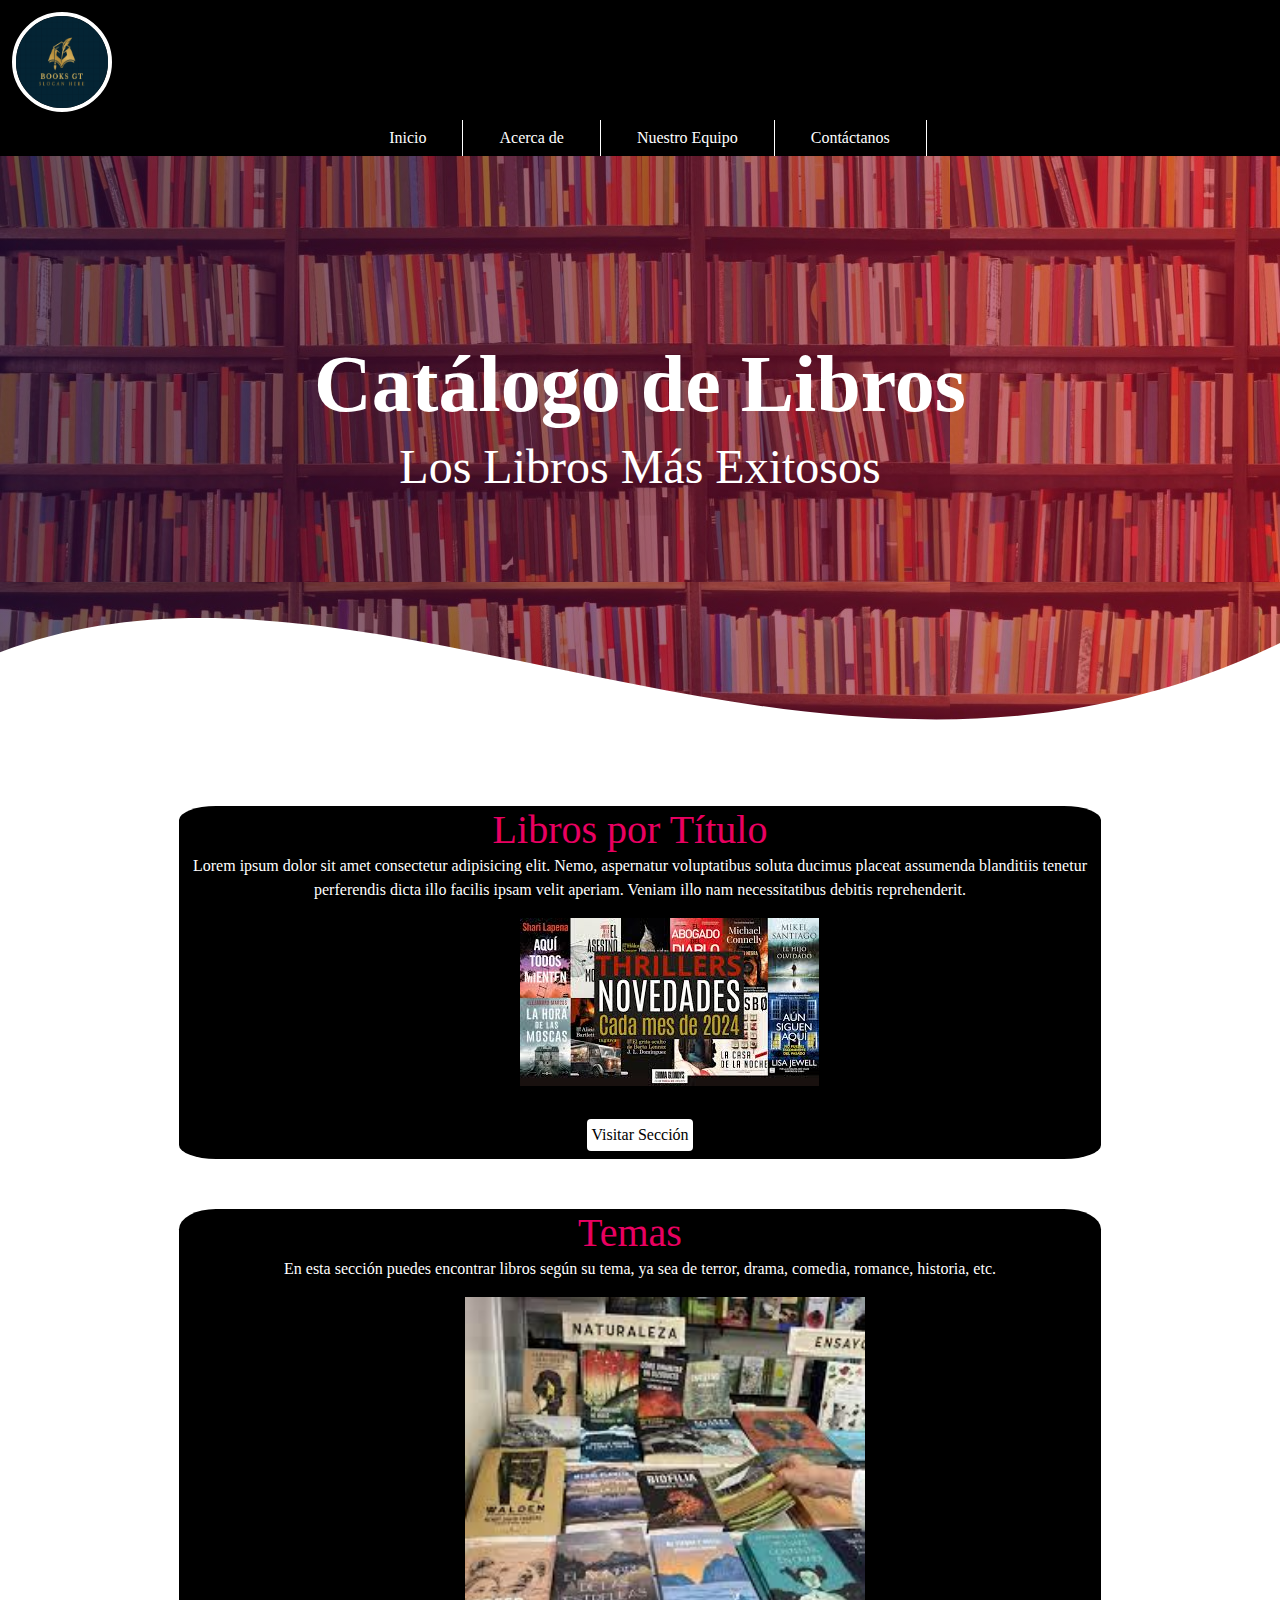
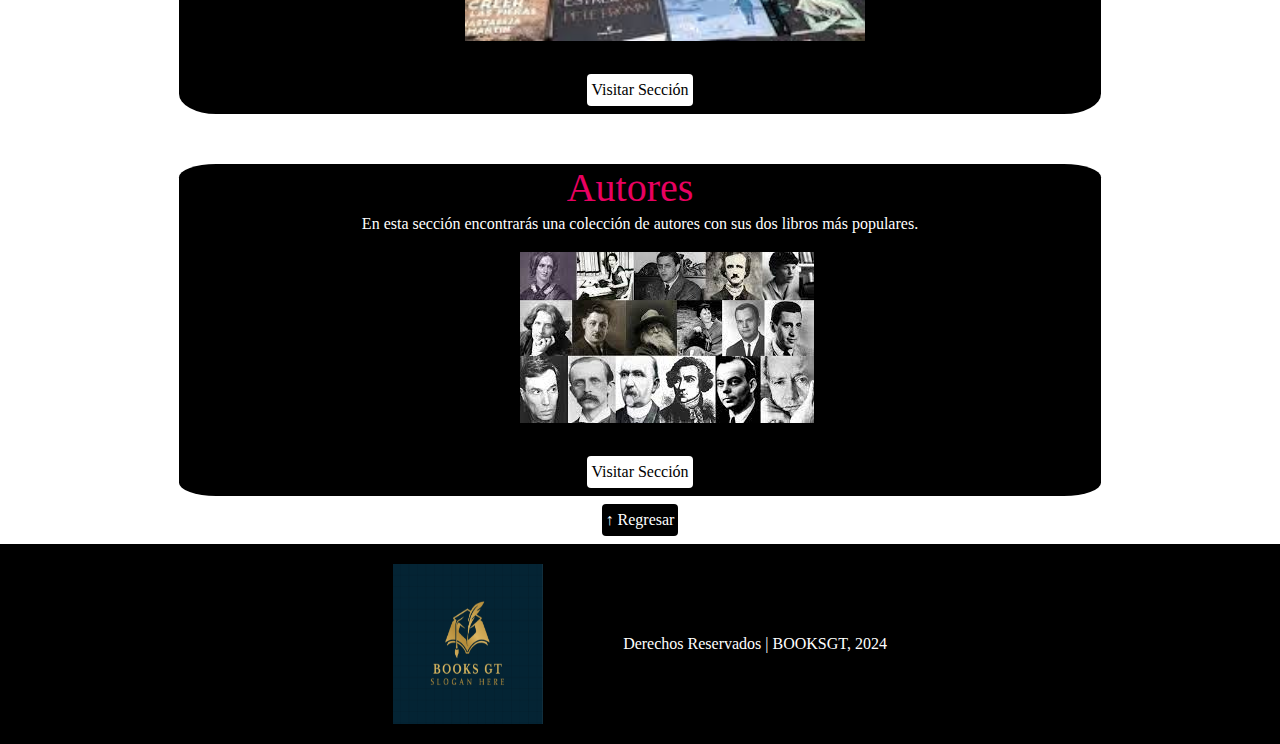
<file: index.html>
<!DOCTYPE html>
<html lang="en">
<head>
    <meta charset="UTF-8">
    <meta name="viewport" content="width=device-width, initial-scale=1.0">
    <title>Books Gt</title>
    <link rel="shortcut icon" href="IMAGENES 2/Captura de pantalla (119) (1).png" />
    <link href="https://cdn.jsdelivr.net/npm/bootstrap@5.3.3/dist/css/bootstrap.min.css" rel="stylesheet" integrity="sha384-QWTKZyjpPEjISv5WaRU9OFeRpok6YctnYmDr5pNlyT2bRjXh0JMhjY6hW+ALEwIH" crossorigin="anonymous">
    <link rel="stylesheet" href="https://cdn.jsdelivr.net/npm/bootstrap-icons@1.11.3/font/bootstrap-icons.min.css">
    <link rel="stylesheet" href="Style.css">
    
</head>

<body>
    <div class="head">
        <div class="contenedor-logo">
            <img class="logo" src="IMAGENES 2/Captura de pantalla (119) (1).png">
        </div>

        <nav class="navbar">
            <a href="index.html"><p>Inicio</p></a>
            <a href="acercade.html"><p>Acerca de</p></a>
            <a href="nuestroequipo.html"><p>Nuestro Equipo</p></a>
            <a href="contactanos.html"><p>Contáctanos</p></a>
        </nav>
    </div>

    <section class="contenedor-portada">
        <div class="contenido-portada">
        <h1>Catálogo de Libros</h1>
        <h2>Los Libros Más Exitosos</h2>
        </div>
        <div claass = "wave" style="height: 150px; overflow: hidden;" ><svg viewBox="0 0 500 150" preserveAspectRatio="none" style="height: 100%; width: 100%;"><path d="M-1.69,47.88 C144.47,-99.16 323.93,268.92 504.51,31.09 L576.18,156.42 L0.00,150.00 Z" style="stroke: none; fill: rgb(255, 255, 255);"></path></svg></div>
    </section>
    <header>
<div class="slaider">
                            <div class="slider-text">
                                <h1>Libros por Título</h1>
                                <p>
                                    Lorem ipsum dolor sit amet consectetur adipisicing elit.
                                    Nemo, aspernatur voluptatibus soluta ducimus placeat assumenda
                                    blanditiis tenetur perferendis dicta illo facilis ipsam velit aperiam.
                                    Veniam illo nam necessitatibus debitis reprehenderit.
                                </p>
                                
                            </div>
                            <div class="IMAGEN">
                                <img src="IMAGENES 2/Novedades.jpeg" alt="">
                            </div>
                            <div class="boton2">
                                <a href="Titulo.html" class="btn-1">Visitar Sección</a>

                            </div>

                    </div>


                        <div class="slaider">
                            <div class="slider-text">
                                <h1>Temas</h1>
                                <p>
                                    En esta sección puedes encontrar libros según su tema, ya sea de terror, drama, comedia, romance, historia, 
                                    etc.
                                </p>
                                
                            </div>
                            <div>
                                <img class="IMAGEN2" src="IMAGENES_AUTORES/temas.jpg" alt="">
                            </div>
                            <div class="boton2">
                                <a href="Temas.html" class="btn-1">Visitar Sección</a>
                            </div>
                        </div>



                        <div class="slaider">
                            <div class="slider-text">
                                <h1>Autores</h1>
                                <p>
                                    En esta sección encontrarás una colección de autores con sus dos libros más populares.
                                </p>
                                
                            </div>
                            <div class="IMAGEN3" >
                                <img src="IMAGENES_AUTORES/AUTORES.jpg" alt="">
                            </div>
                            <div class="boton2">
                                <a href="Autores.html" class="btn-1">Visitar Sección</a>
                            </div>

                    </div>
    </header>
        </section >


        <div class="botones">
            <a href="#" class="btn-1">↑ Regresar</a>
        </div>

        <footer >
            <div class="footer_container">
                <img class="logo-2" src="IMAGENES 2/Captura de pantalla (119) (1).png" alt="">
            
                <p>Derechos Reservados | BOOKSGT, 2024</p>
            </div>
        </footer>

    <script src="https://cdn.jsdelivr.net/npm/swiper/swiper-bundle.min.js"></script>
    <script src="script.js"></script>
</body>
</html>
</file>
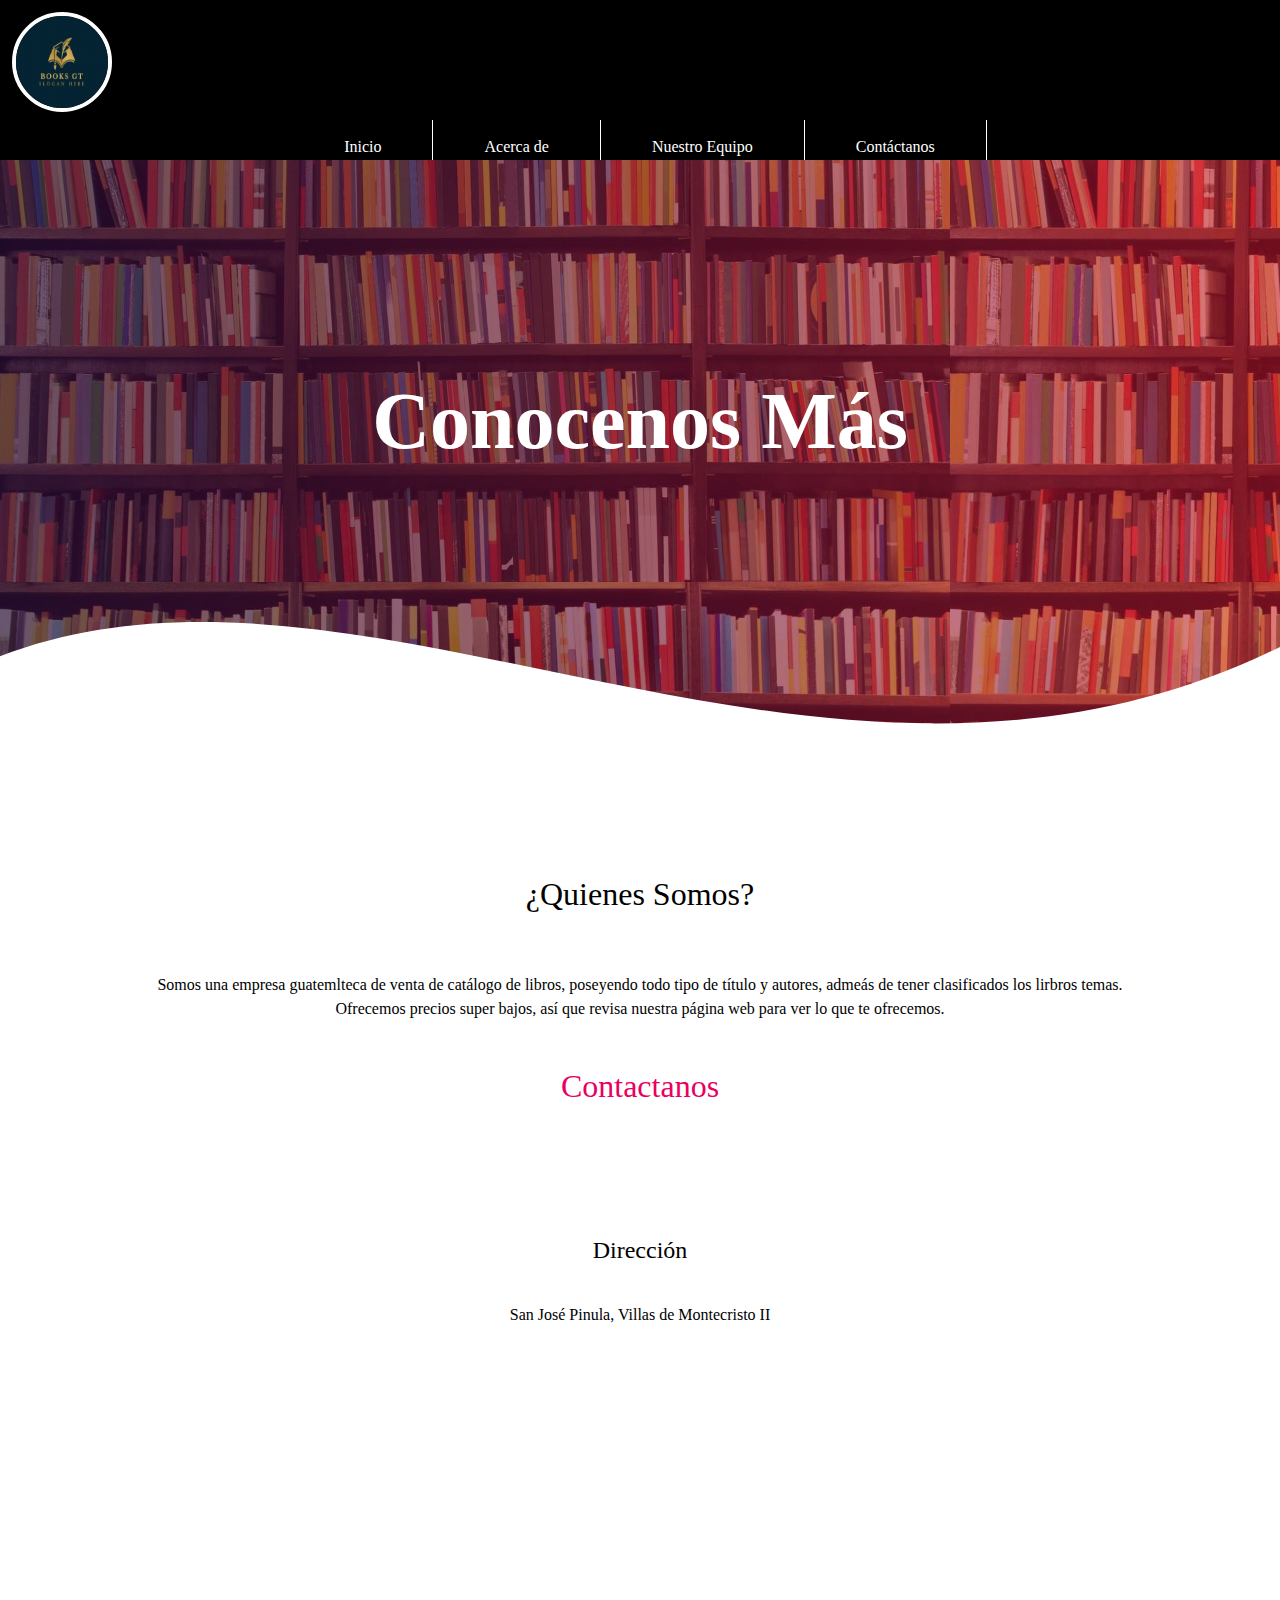
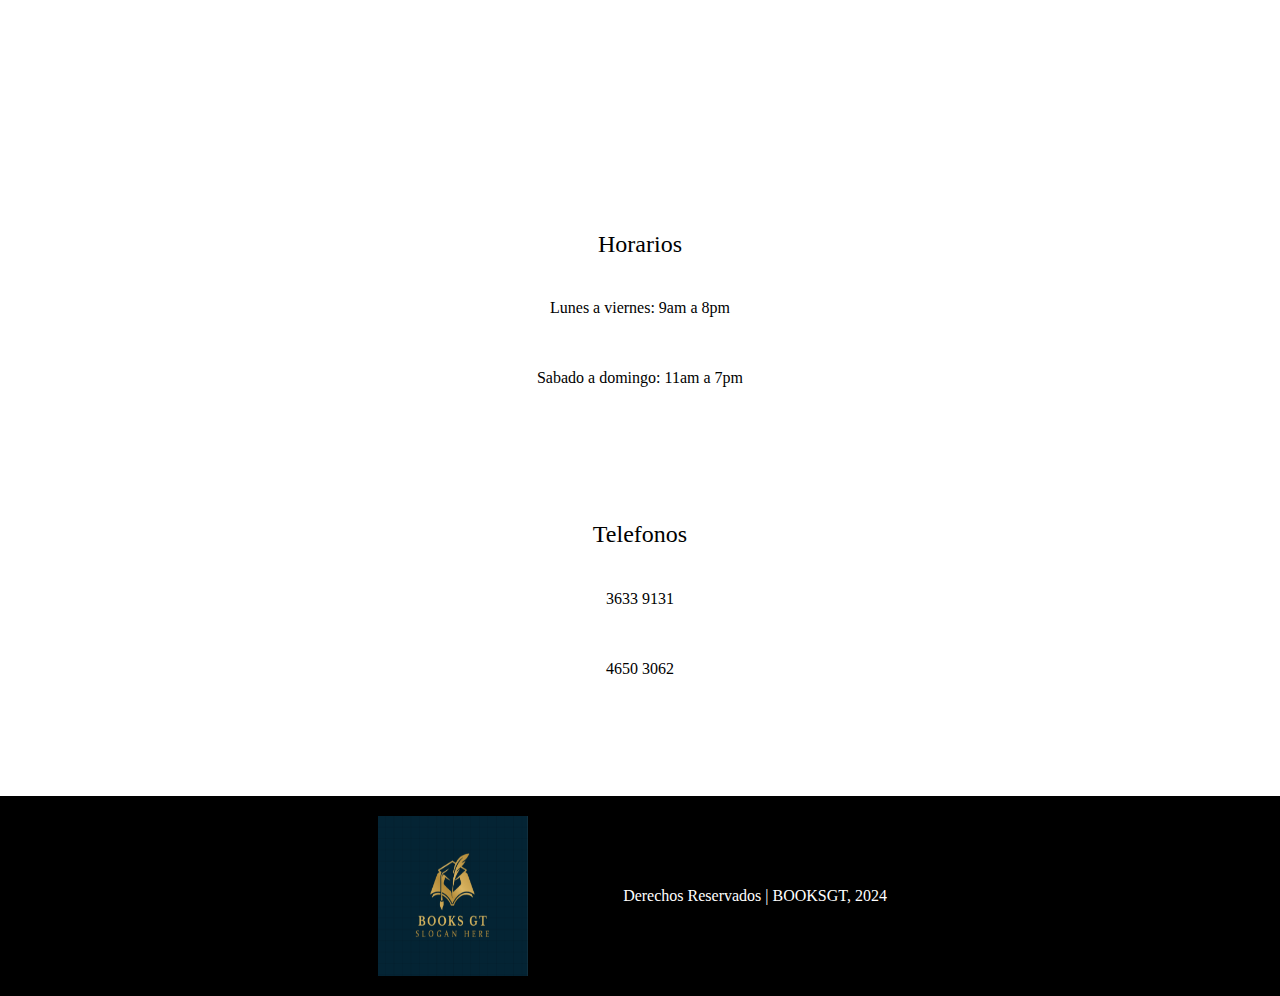
<file: acercade.html>
<!DOCTYPE html>
<html lang="en">
<head>
    <meta charset="UTF-8">
    <meta name="viewport" content="width=device-width, initial-scale=1.0">
    <title>Books Gt</title>
    <link rel="shortcut icon" href="IMAGENES 2/Captura de pantalla (119) (1).png" />
    <link href="https://cdn.jsdelivr.net/npm/bootstrap@5.3.3/dist/css/bootstrap.min.css" rel="stylesheet" integrity="sha384-QWTKZyjpPEjISv5WaRU9OFeRpok6YctnYmDr5pNlyT2bRjXh0JMhjY6hW+ALEwIH" crossorigin="anonymous">
    <link rel="stylesheet" href="https://cdn.jsdelivr.net/npm/bootstrap-icons@1.11.3/font/bootstrap-icons.min.css">
    <link rel="stylesheet" href="Style.css">
    <link rel="stylesheet" href="contactanos.css">
    
</head>

<body>
    <div class="head">
        <div class="contenedor-logo">
            <img class="logo" src="IMAGENES 2/Captura de pantalla (119) (1).png">
        </div>

        <nav class="navbar">
            <a href="index.html"><p>Inicio</p></a>
            <a href="acercade.html"><p>Acerca de</p></a>
            <a href="nuestroequipo.html"><p>Nuestro Equipo</p></a>
            <a href="contactanos.html"><p>Contáctanos</p></a>
        </nav>
    </div>

    <section class="contenedor-portada">
        <div class="contenido-portada">
        <h1>Conocenos Más</h1>

        </div>
        <div claass = "wave" style="height: 150px; overflow: hidden;" ><svg viewBox="0 0 500 150" preserveAspectRatio="none" style="height: 100%; width: 100%;"><path d="M-1.69,47.88 C144.47,-99.16 323.93,268.92 504.51,31.09 L576.18,156.42 L0.00,150.00 Z" style="stroke: none; fill: rgb(255, 255, 255);"></path></svg></div>
    </section>

        <section class="info-container">
            
        </section>
        
        <section class="Horario">
            <div class="horario-info-container">
                <h2>¿Quienes Somos?</h2>
                <p class="parrafo">
                    Somos una empresa  guatemlteca de venta de catálogo de libros, poseyendo todo tipo de título y autores, admeás de tener clasificados los lirbros temas. Ofrecemos precios super bajos, así que revisa nuestra página web para ver lo que te ofrecemos.
                </p>
                <h2 class="titulo">Contactanos</h2>
                <div class="horario-txt">
                    <div class="txt">
                        <h4>Dirección</h4>
                        <p>
                            San José Pinula, Villas de Montecristo II
                        </p>

                        <section class="mapa">
                            <iframe src="https://www.google.com/maps/embed?pb=!1m18!1m12!1m3!1d3861.7024238425993!2d-90.40164092635813!3d14.559002078096672!2m3!1f0!2f0!3f0!3m2!1i1024!2i768!4f13.1!3m3!1m2!1s0x8589bb8eb76a171d%3A0x37ac2c58f7a9d054!2sVillas%20de%20Montecristo%20II!5e0!3m2!1ses-419!2sgt!4v1716770336777!5m2!1ses-419!2sgt" width="800" height="350" style="border:0;" allowfullscreen="" loading="lazy" referrerpolicy="no-referrer-when-downgrade"></iframe>
                        </section>
                    </div>

                    <div class="otro">
                        <h4>Horarios</h4>
                        <p>
                            Lunes a viernes: 9am a 8pm
                        </p>
                        <p>
                            Sabado a domingo:  11am a 7pm   
                        </p>
                    </div>
                <div class="txt">
                    <h4>Telefonos</h4>
                    <p>
                        3633 9131
                    </p>
                    <p>
                        4650 3062
                    </p>
                </div>
        </section>



        <footer >
            <div class="footer_container">
                <img class="logo-2" src="IMAGENES 2/Captura de pantalla (119) (1).png" alt="">
            
                <p>Derechos Reservados | BOOKSGT, 2024</p>
            </div>
        </footer>
    <script src="https://cdn.jsdelivr.net/npm/bootstrap@5.3.3/dist/js/bootstrap.bundle.min.js" integrity="sha384-YvpcrYf0tY3lHB60NNkmXc5s9fDVZLESaAA55NDzOxhy9GkcIdslK1eN7N6jIeHz" crossorigin="anonymous"></script>
    <script src="https://cdn.jsdelivr.net/npm/swiper/swiper-bundle.min.js"></script>
    <script src="script.js"></script>
</body>
</file>
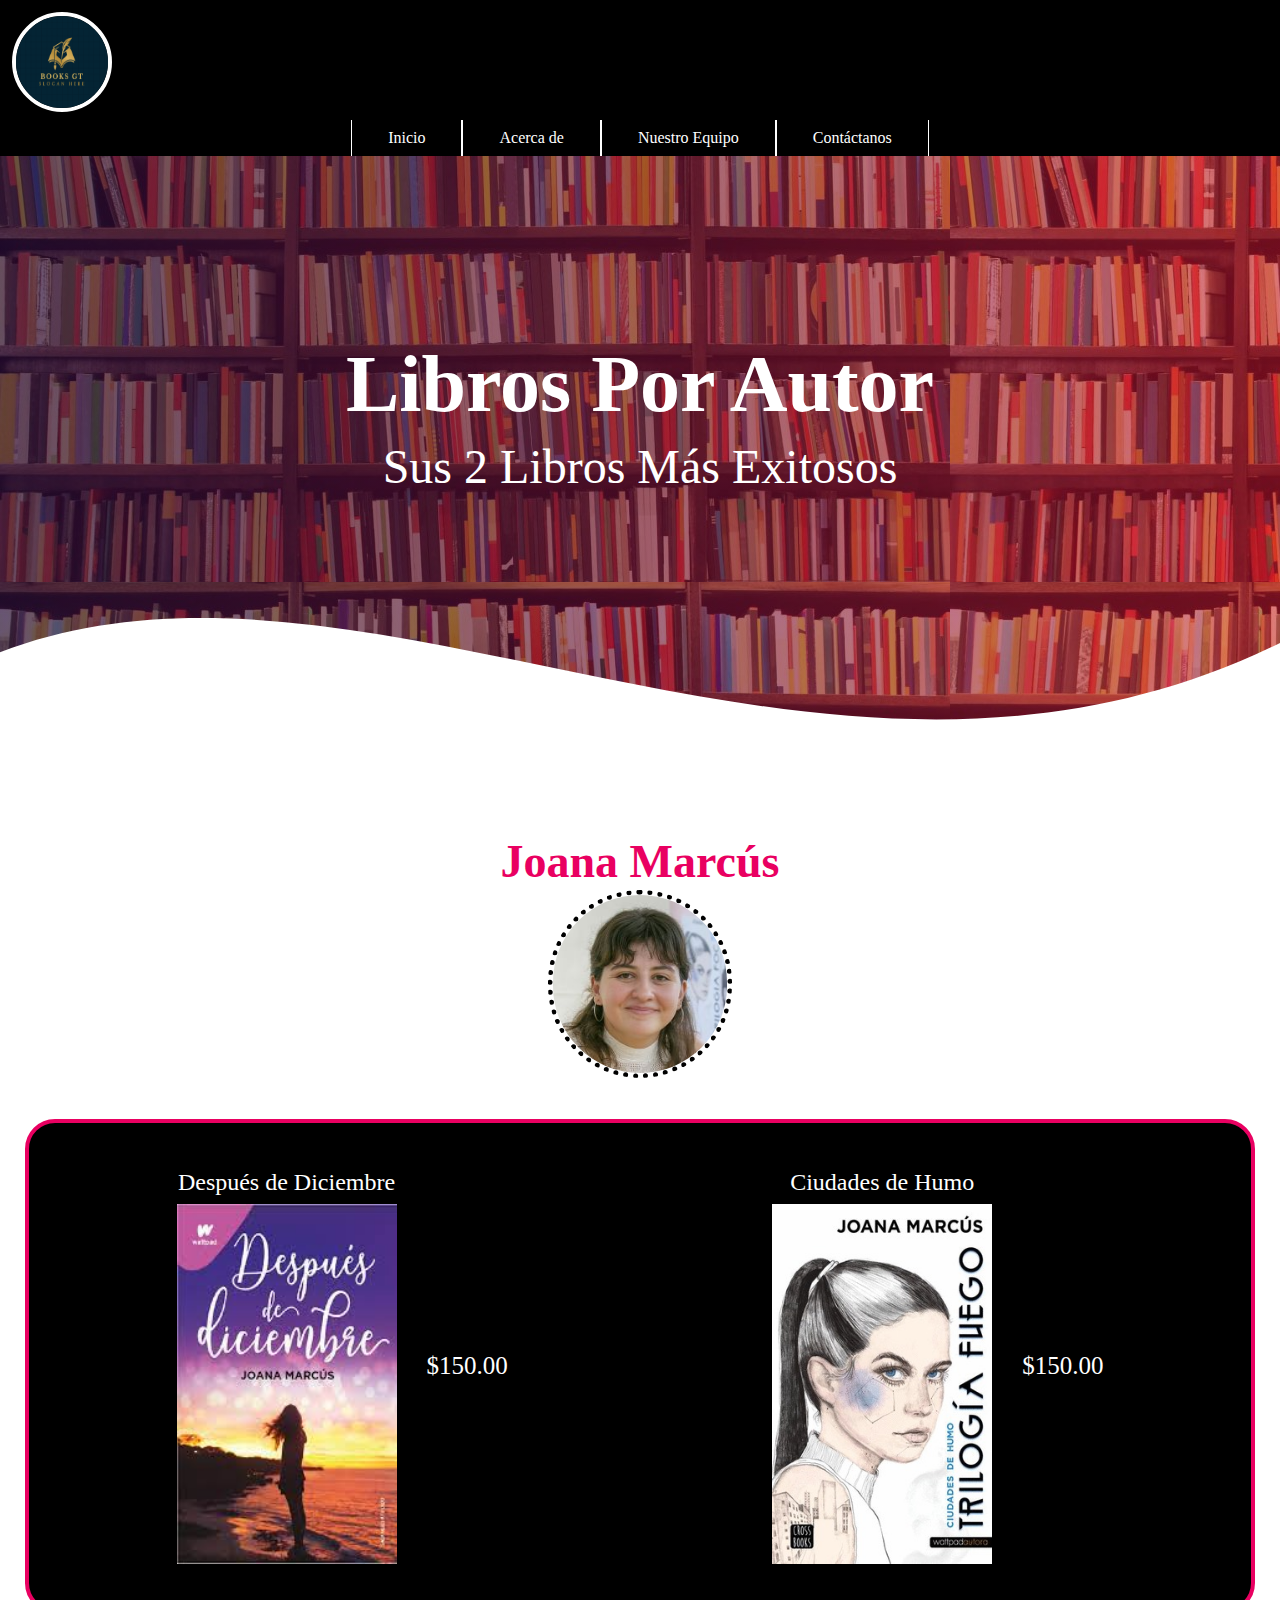
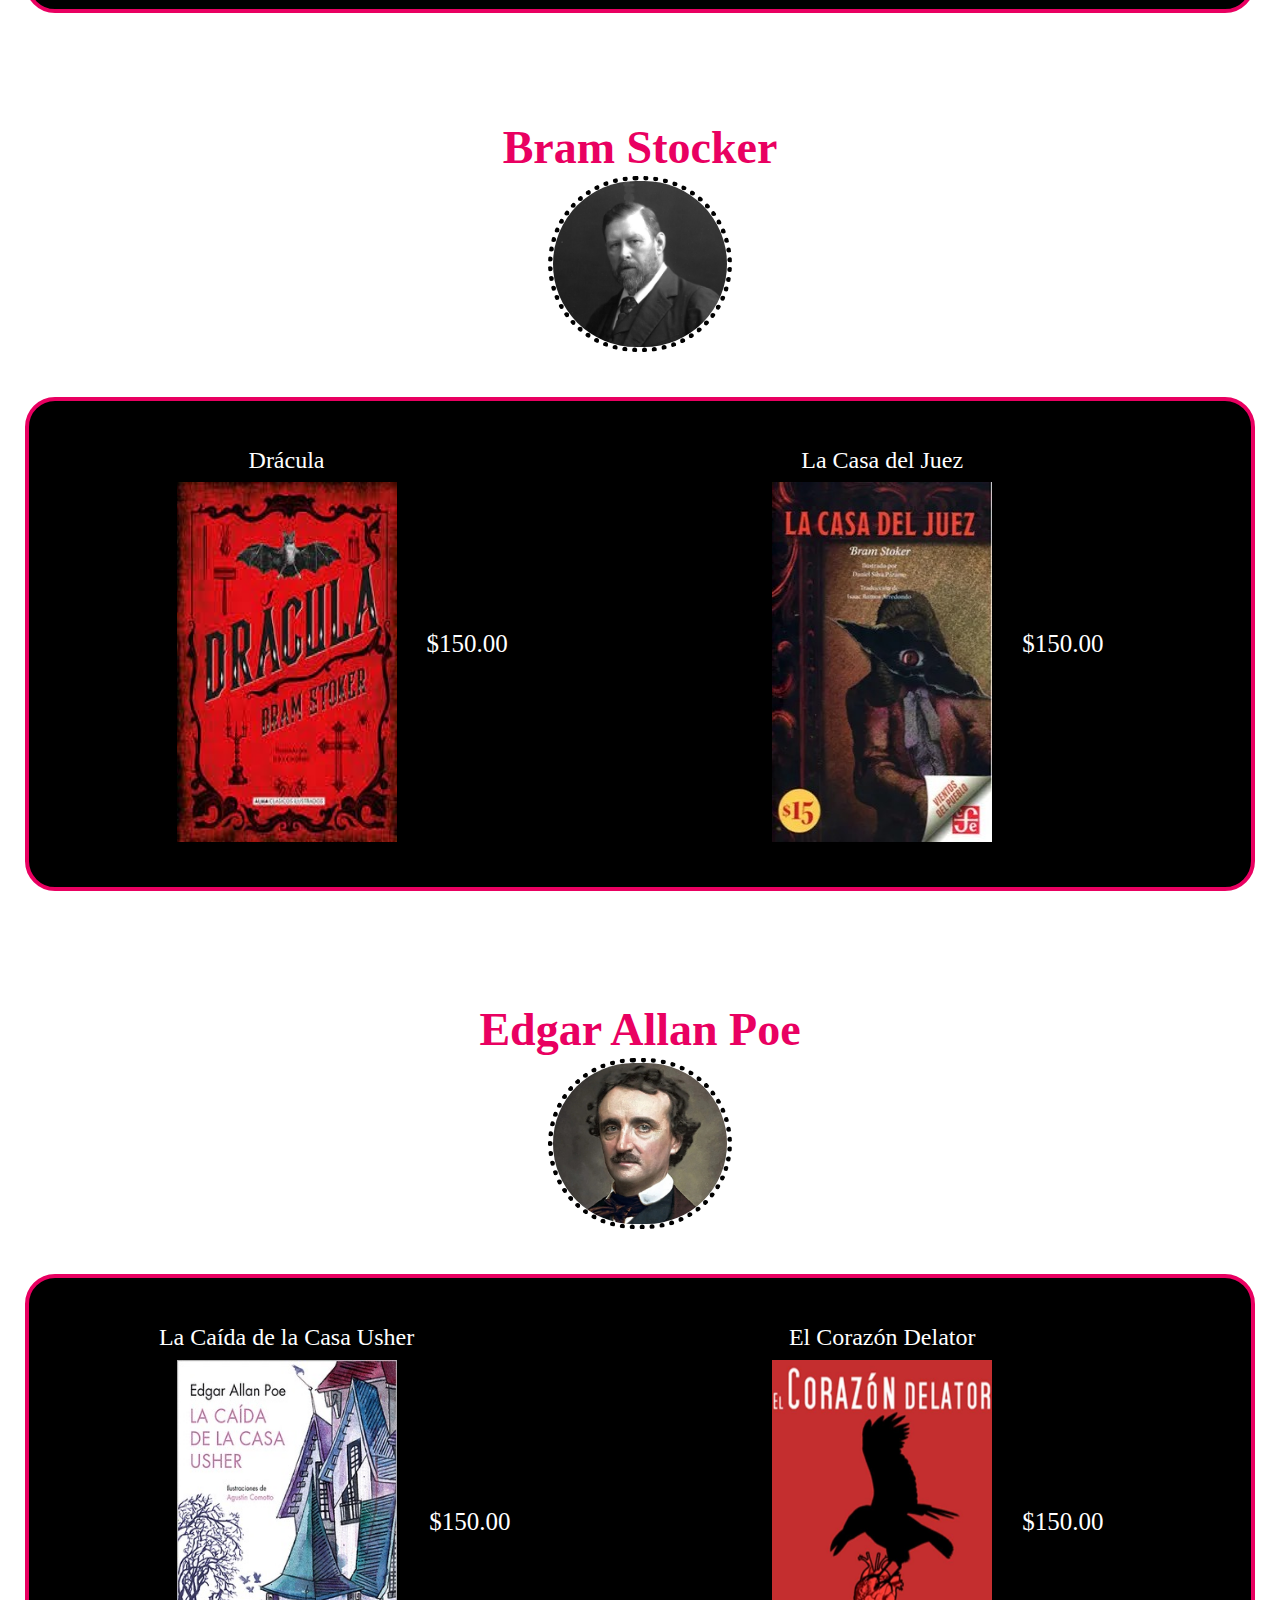
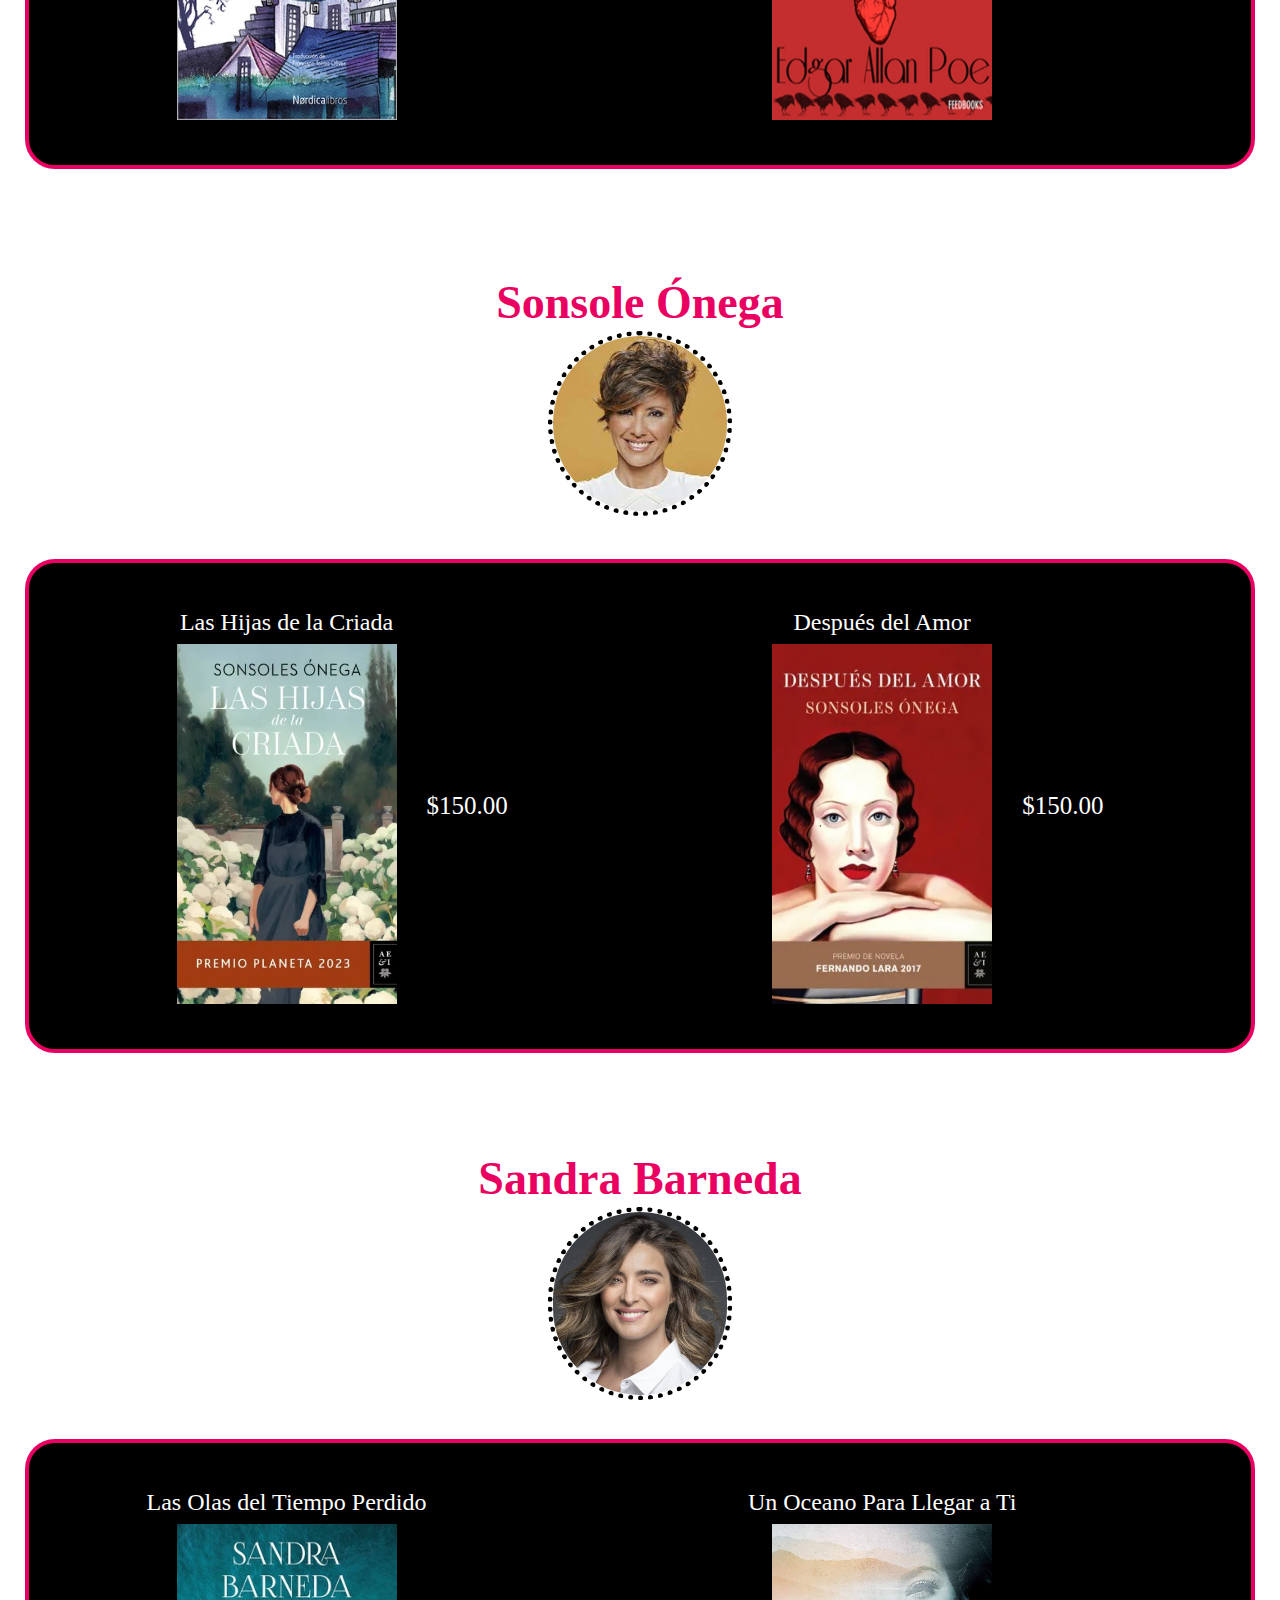
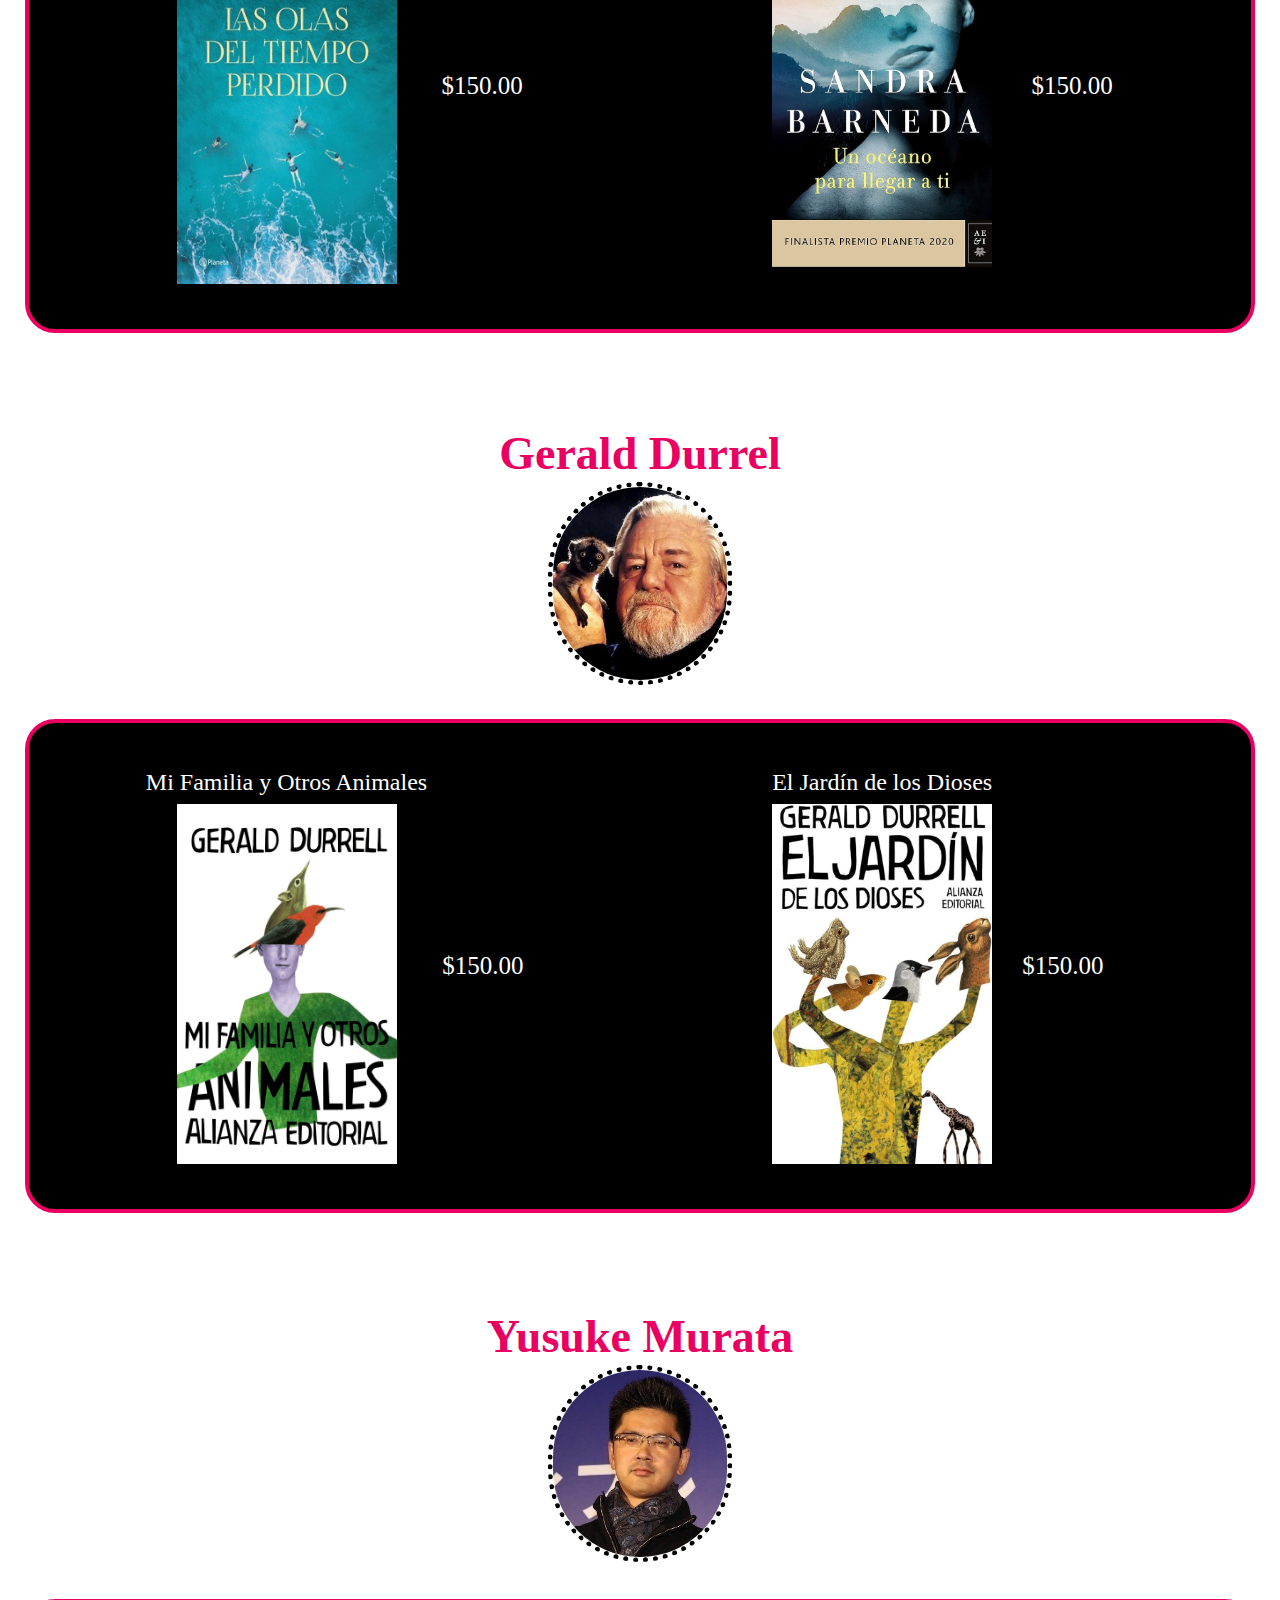
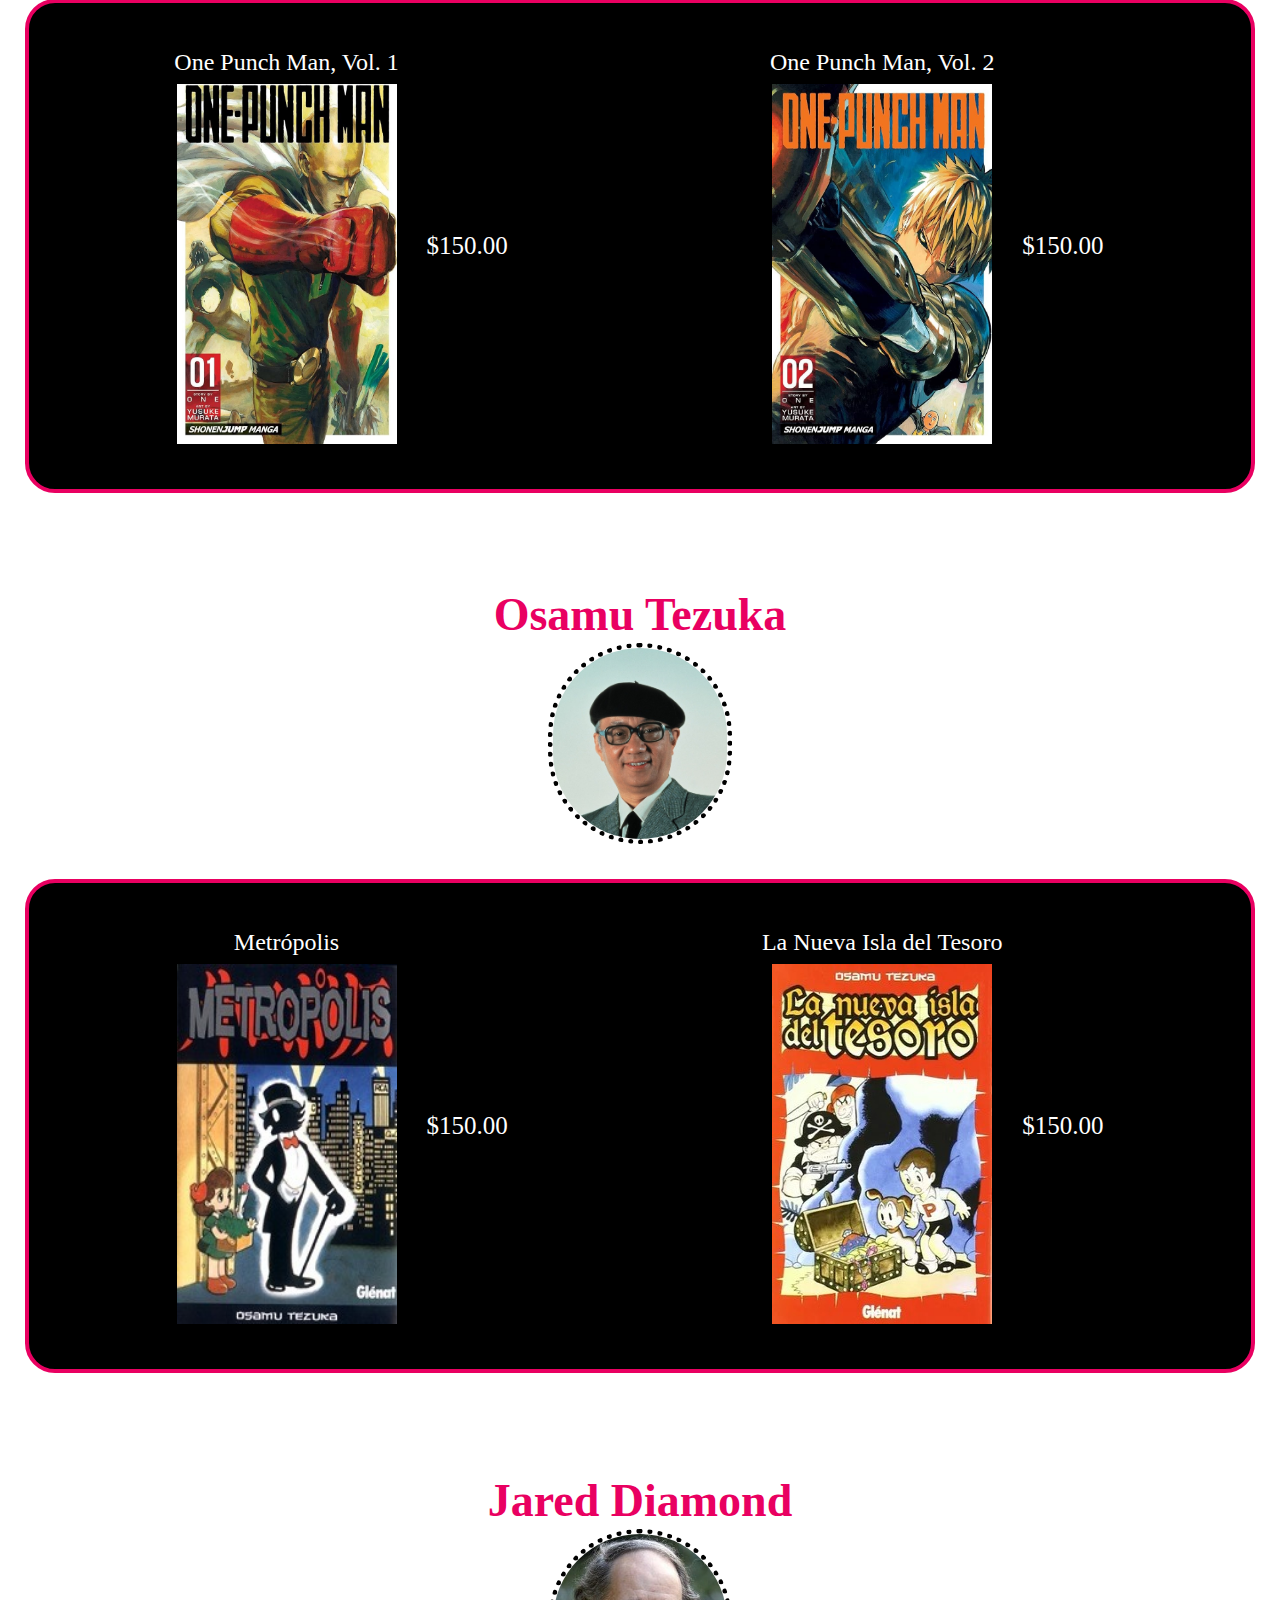
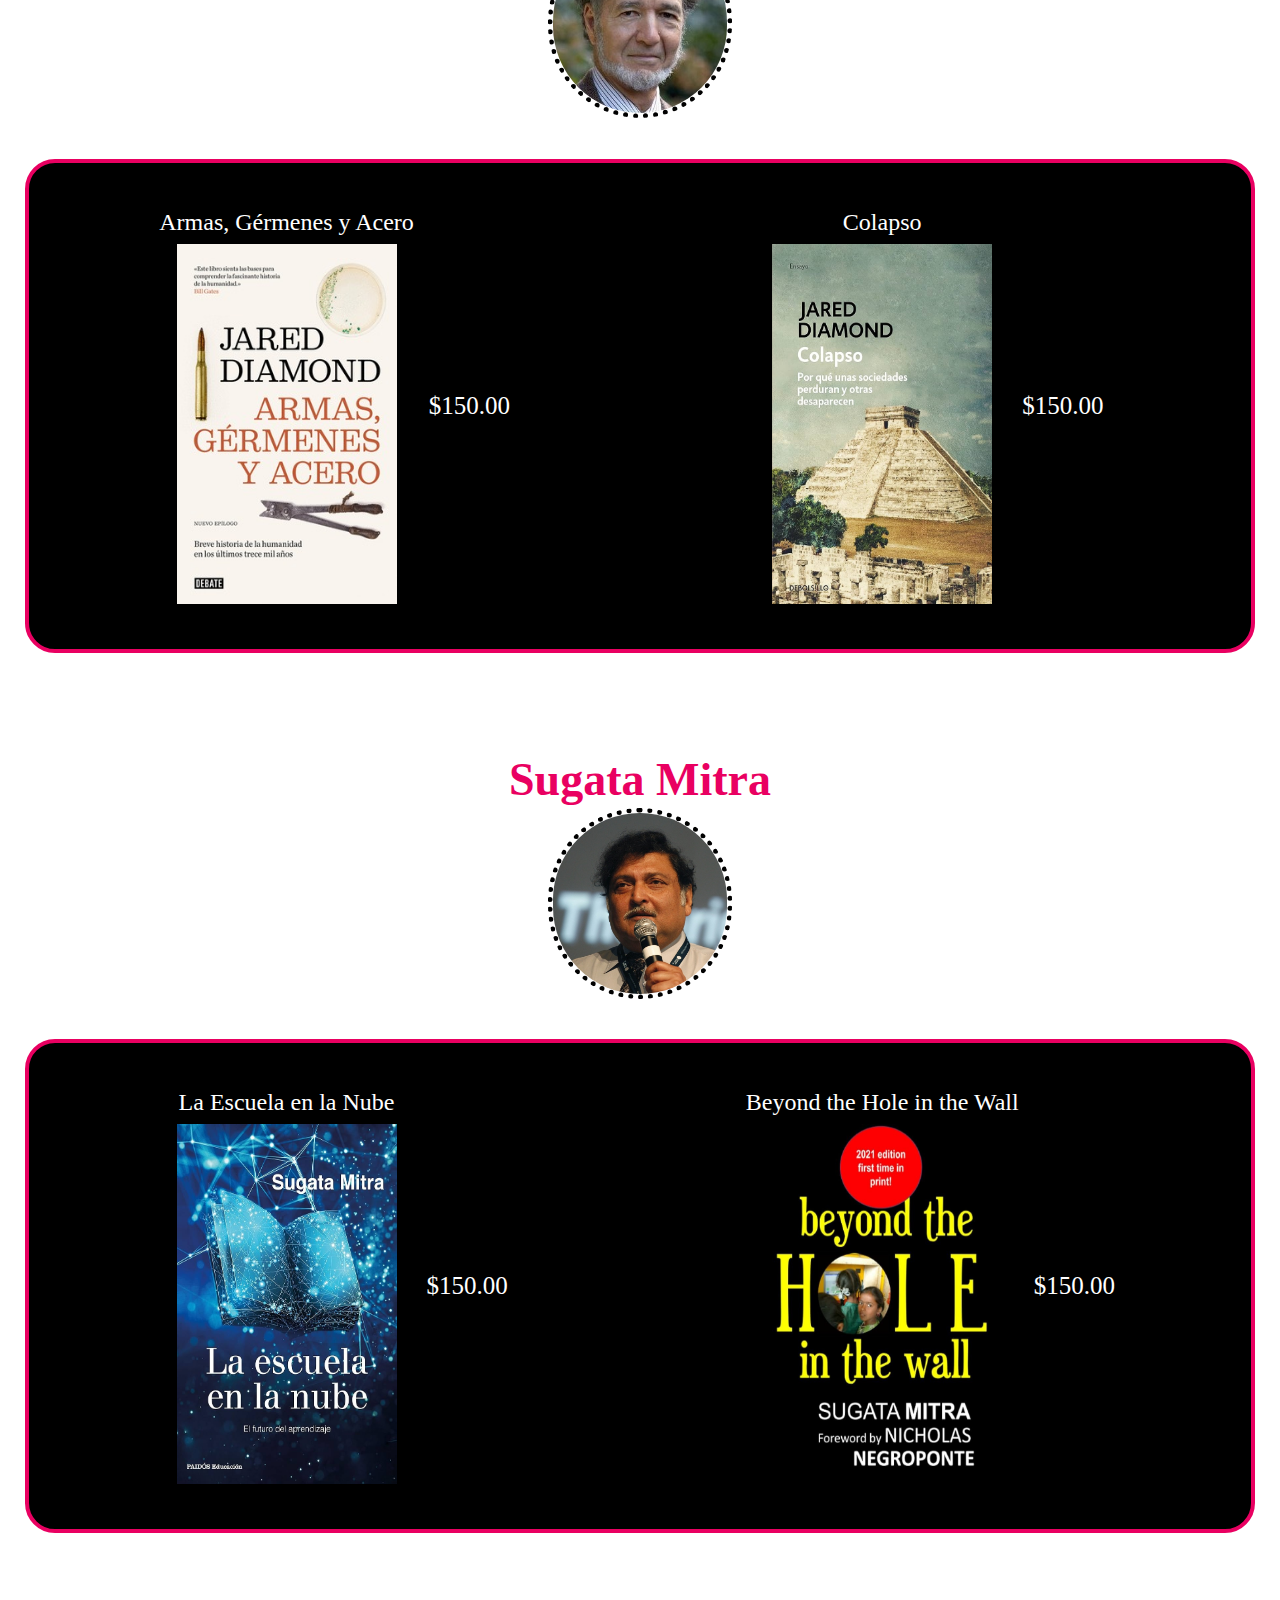
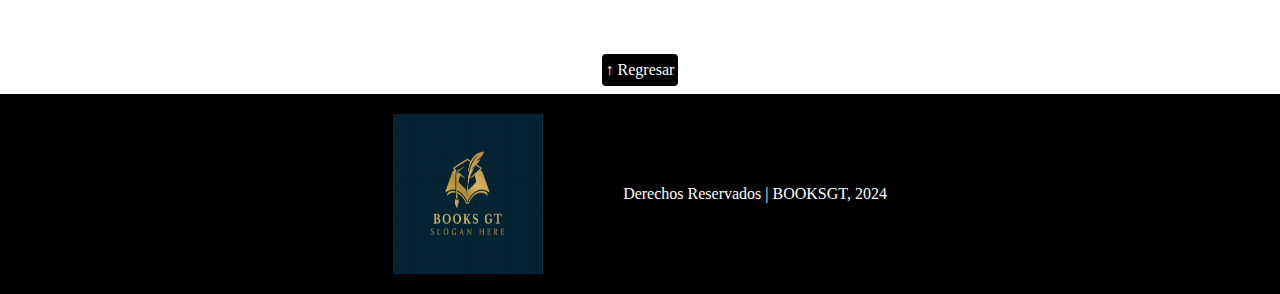
<file: Autores.html>
<!DOCTYPE html>
<html lang="en">

<html>
    <head>
        <meta charset="UTF-8">
        <meta name="viewport" content="width=device-width, initial-scale=1.0">
        <title>Books Gt</title>
        <link rel="shortcut icon" href="IMAGENES 2/Captura de pantalla (119) (1).png" />
        <link href="https://cdn.jsdelivr.net/npm/bootstrap@5.3.3/dist/css/bootstrap.min.css" rel="stylesheet" integrity="sha384-QWTKZyjpPEjISv5WaRU9OFeRpok6YctnYmDr5pNlyT2bRjXh0JMhjY6hW+ALEwIH" crossorigin="anonymous">
        <link rel="stylesheet" href="https://cdn.jsdelivr.net/npm/bootstrap-icons@1.11.3/font/bootstrap-icons.min.css">
        <link rel="stylesheet" href=" Autor.css">
    </head>

    <body>
        <div class="head">
            <div class="contenedor-logo">
                <img class="logo" src="IMAGENES 2/Captura de pantalla (119) (1).png">
            </div>
    
            <nav class="navbar">
                <a href="index.html"><p>Inicio</p></a>
                <a href="acercade.html"><p>Acerca de</p></a>
                <a href="nuestroequipo.html"><p>Nuestro Equipo</p></a>
                <a href="contactanos.html"><p>Contáctanos</p></a>
            </nav>
        </div>

        <section class="contenedor-portada">
            <div class="contenido-portada">
            <h1>Libros Por Autor</h1>
            <h2>Sus 2 Libros Más Exitosos</h2>
            </div>
            <div claass = "wave" style="height: 150px; overflow: hidden;" ><svg viewBox="0 0 500 150" preserveAspectRatio="none" style="height: 100%; width: 100%;"><path d="M-1.69,47.88 C144.47,-99.16 323.93,268.92 504.51,31.09 L576.18,156.42 L0.00,150.00 Z" style="stroke: none; fill: rgb(255, 255, 255);"></path></svg></div>
        </section>

        
               
        <section class="seccion">
            <main class="products">
                <div class="tabs-container">

                    
                    <div class="tab">
                        <div class="swipper mySwiper-2" id="swipper-1">
                            <div class="swiper-wrappe">
                                <div class="swiper-slide">

                                    <div class="autor">
                                        <div class="product-img">
                                            <h4>Joana Marcús</h4>
                                            <div class = "img-autor">
                                                <img src="IMAGENES_AUTORES\autor1.jpg" alt="">
                                            </div>
                                        </div>
                                        <section class="libros">
                                            <div class="libro-autor1">
                                                <div class="titulo-y-libro">
                                                    <h4>Después de Diciembre</h4>
                                                    <img class = "img-libro"src="IMAGENES_AUTORES\imglibro1.jfif" alt="">
                                                </div>
                                                <span class="price">$150.00</span>
                                            </div>
                                            <div class="libro-autor2">
                                                <div class="titulo-y-libro">
                                                    <h4>Ciudades de Humo</h4>
                                                    <img class = "img-libro"src="IMAGENES_AUTORES\imglibro2.jfif" alt="">
                                                </div>
                                                <span class="price">$150.00</span>
                                            </div>
                                        </section>
                                        
                                    </div>

                                    <div class="autor">
                                        <div class="product-img">
                                            <h4>Bram Stocker</h4>
                                            <div class = "img-autor">
                                                <img src="IMAGENES_AUTORES\autor2.jfif" alt="">
                                            </div>
                                        </div>
                                        <section class="libros">
                                            <div class="libro-autor1">
                                                <div class="titulo-y-libro">
                                                    <h4>Drácula</h4>
                                                    <img class = "img-libro"src="IMAGENES_AUTORES\imglibro3.jpeg" alt="">
                                                </div>
                                                <span class="price">$150.00</span>
                                            </div>
                                            <div class="libro-autor2">
                                                <div class="titulo-y-libro">
                                                    <h4>La Casa del Juez</h4>
                                                    <img class = "img-libro"src="IMAGENES_AUTORES\imglibro4.jpeg" alt="">
                                                </div>
                                                <span class="price">$150.00</span>
                                            </div>
                                        </section>
                                    </div>

                                    <div class="autor">
                                        <div class="product-img">
                                            <h4>Edgar Allan Poe</h4>
                                            <div class = "img-autor">
                                                <img src="IMAGENES_AUTORES\autor3.jpeg" alt="">
                                            </div>
                                        </div>
                                        <section class="libros">
                                            <div class="libro-autor1">
                                                <div class="titulo-y-libro">
                                                    <h4>La Caída de la Casa Usher</h4>
                                                    <img class = "img-libro"src="IMAGENES_AUTORES\imglibro5.jpeg" alt="">
                                                </div>
                                                <span class="price">$150.00</span>
                                            </div>
                                            <div class="libro-autor2">
                                                <div class="titulo-y-libro">
                                                    <h4>El Corazón Delator</h4>
                                                    <img class = "img-libro"src="IMAGENES_AUTORES\imglibro6.jpeg" alt="">
                                                </div>
                                                <span class="price">$150.00</span>
                                            </div>
                                        </section>
                                    </div>
        
                                    <div class="autor">
                                        <div class="product-img">
                                            <h4>Sonsole Ónega</h4>
                                            <div class = "img-autor">
                                                <img src="IMAGENES_AUTORES\autor4.jfif" alt="">
                                            </div>
                                        </div>
                                        <section class="libros">
                                            <div class="libro-autor1">
                                                <div class="titulo-y-libro">
                                                    <h4>Las Hijas de la Criada</h4>
                                                    <img class = "img-libro"src="IMAGENES_AUTORES\imglibro7.jpeg" alt="">
                                                </div>
                                                <span class="price">$150.00</span>
                                            </div>
                                            <div class="libro-autor2">
                                                <div class="titulo-y-libro">
                                                    <h4>Después del Amor</h4>
                                                    <img class = "img-libro"src="IMAGENES_AUTORES\imglibro8.jpeg" alt="">
                                                </div>
                                                <span class="price">$150.00</span>
                                            </div>
                                        </section>
                                    </div>
                                    
                                    <div class="autor">
                                        <div class="product-img">
                                            <h4>Sandra Barneda</h4>
                                            <div class = "img-autor">
                                                <img src="IMAGENES_AUTORES\autor5.jpeg" alt="">
                                            </div>
                                        </div>
                                        <section class="libros">
                                            <div class="libro-autor1">
                                                <div class="titulo-y-libro">
                                                    <h4>Las Olas del Tiempo Perdido</h4>
                                                    <img class = "img-libro"src="IMAGENES_AUTORES\imglibro9.jpeg" alt="">
                                                </div>
                                                <span class="price">$150.00</span>
                                            </div>
                                            <div class="libro-autor2">
                                                <div class="titulo-y-libro">
                                                    <h4>Un Oceano Para Llegar a Ti</h4>
                                                    <img class = "img-libro"src="IMAGENES_AUTORES\imglibro10.jpeg" alt="">
                                                </div>
                                                <span class="price">$150.00</span>
                                            </div>
                                        </section>
                                    </div>

                                    <div class="autor">
                                        <div class="product-img">
                                            <h4>Gerald Durrel</h4>
                                            <div class = "img-autor">
                                                <img src="IMAGENES_AUTORES\autor6.jpeg" alt="">
                                            </div>
                                        </div>
                                        <section class="libros">
                                            <div class="libro-autor1">
                                                <div class="titulo-y-libro">
                                                    <h4>Mi Familia y Otros Animales</h4>
                                                    <img class = "img-libro"src="IMAGENES_AUTORES\imglibro11.jpeg" alt="">
                                                </div>
                                                <span class="price">$150.00</span>
                                            </div>
                                            <div class="libro-autor2">
                                                <div class="titulo-y-libro">
                                                    <h4>El Jardín de los Dioses</h4>
                                                    <img class = "img-libro"src="IMAGENES_AUTORES\imglibro12.jpeg" alt="">
                                                </div>
                                                <span class="price">$150.00</span>
                                            </div>
                                        </section>
                                    </div>

                                    <div class="autor">
                                        <div class="product-img">
                                            <h4>Yusuke Murata</h4>
                                            <div class = "img-autor">
                                                <img src="IMAGENES_AUTORES\autor7.jpeg" alt="">
                                            </div>
                                        </div>
                                        <section class="libros">
                                            <div class="libro-autor1">
                                                <div class="titulo-y-libro">
                                                    <h4>One Punch Man, Vol. 1</h4>
                                                    <img class = "img-libro"src="IMAGENES_AUTORES\imglibro13.jpeg" alt="">
                                                </div>
                                                <span class="price">$150.00</span>
                                            </div>
                                            <div class="libro-autor2">
                                                <div class="titulo-y-libro">
                                                    <h4>One Punch Man, Vol. 2</h4>
                                                    <img class = "img-libro"src="IMAGENES_AUTORES\imglibro14.jpeg" alt="">
                                                </div>
                                                <span class="price">$150.00</span>
                                            </div>
                                        </section>
                                    </div>

                                    <div class="autor">
                                        <div class="product-img">
                                            <h4>Osamu Tezuka</h4>
                                            <div class = "img-autor">
                                                <img src="IMAGENES_AUTORES\autor8.jpeg" alt="">
                                            </div>
                                        </div>
                                        <section class="libros">
                                            <div class="libro-autor1">
                                                <div class="titulo-y-libro">
                                                    <h4>Metrópolis</h4>
                                                    <img class = "img-libro"src="IMAGENES_AUTORES\imglibro15.jpeg" alt="">
                                                </div>
                                                <span class="price">$150.00</span>
                                            </div>
                                            <div class="libro-autor2">
                                                <div class="titulo-y-libro">
                                                    <h4>La Nueva Isla del Tesoro</h4>
                                                    <img class = "img-libro"src="IMAGENES_AUTORES\imglibro16.jpeg" alt="">
                                                </div>
                                                <span class="price">$150.00</span>
                                            </div>
                                        </section>
                                    </div>

                                    <div class="autor">
                                        <div class="product-img">
                                            <h4>Jared Diamond</h4>
                                            <div class = "img-autor">
                                                <img src="IMAGENES_AUTORES\autor9.jpeg" alt="">
                                            </div>
                                        </div>
                                        <section class="libros">
                                            <div class="libro-autor1">
                                                <div class="titulo-y-libro">
                                                    <h4>Armas, Gérmenes y Acero</h4>
                                                    <img class = "img-libro"src="IMAGENES_AUTORES\imglibro17.jpeg" alt="">
                                                </div>
                                                <span class="price">$150.00</span>
                                            </div>
                                            <div class="libro-autor2">
                                                <div class="titulo-y-libro">
                                                    <h4>Colapso</h4>
                                                    <img class = "img-libro"src="IMAGENES_AUTORES\imglibro18.jpeg" alt="">
                                                </div>
                                                <span class="price">$150.00</span>
                                            </div>
                                        </section>
                                    </div>

                                    <div class="autor">
                                        <div class="product-img">
                                            <h4>Sugata Mitra</h4>
                                            <div class = "img-autor">
                                                <img src="IMAGENES_AUTORES\autor10.jpeg" alt="">
                                            </div>
                                        </div>
                                        <section class="libros">
                                            <div class="libro-autor1">
                                                <div class="titulo-y-libro">
                                                    <h4>La Escuela en la Nube</h4>
                                                    <img class = "img-libro"src="IMAGENES_AUTORES\imglibro19.jpeg" alt="">
                                                </div>
                                                <span class="price">$150.00</span>
                                            </div>
                                            <div class="libro-autor2">
                                                <div class="titulo-y-libro">
                                                    <h4>Beyond the Hole in the Wall</h4>
                                                    <img class = "img-libro"src="IMAGENES_AUTORES\imglibro20.jpeg" alt="">
                                                </div>
                                                <span class="price">$150.00</span>
                                            </div>
                                        </section>
                                    </div>
                                </div>
                            </div>
                        <div class="swipper-button-next"></div>
                        <div class="swiper-button-prev"></div>
                    </div>
                </div>
                </div>
            </main>
        </section>

        <div class="botones">
            <a href="Autores.html" class="btn-1">↑ Regresar</a>
        </div>

        <footer >
            <div class="footer_container">
                <img class="logo-2" src="IMAGENES 2/Captura de pantalla (119) (1).png" alt="">
            
                <p>Derechos Reservados | BOOKSGT, 2024</p>
            </div>
        </footer>
    </body>
</html>
</file>
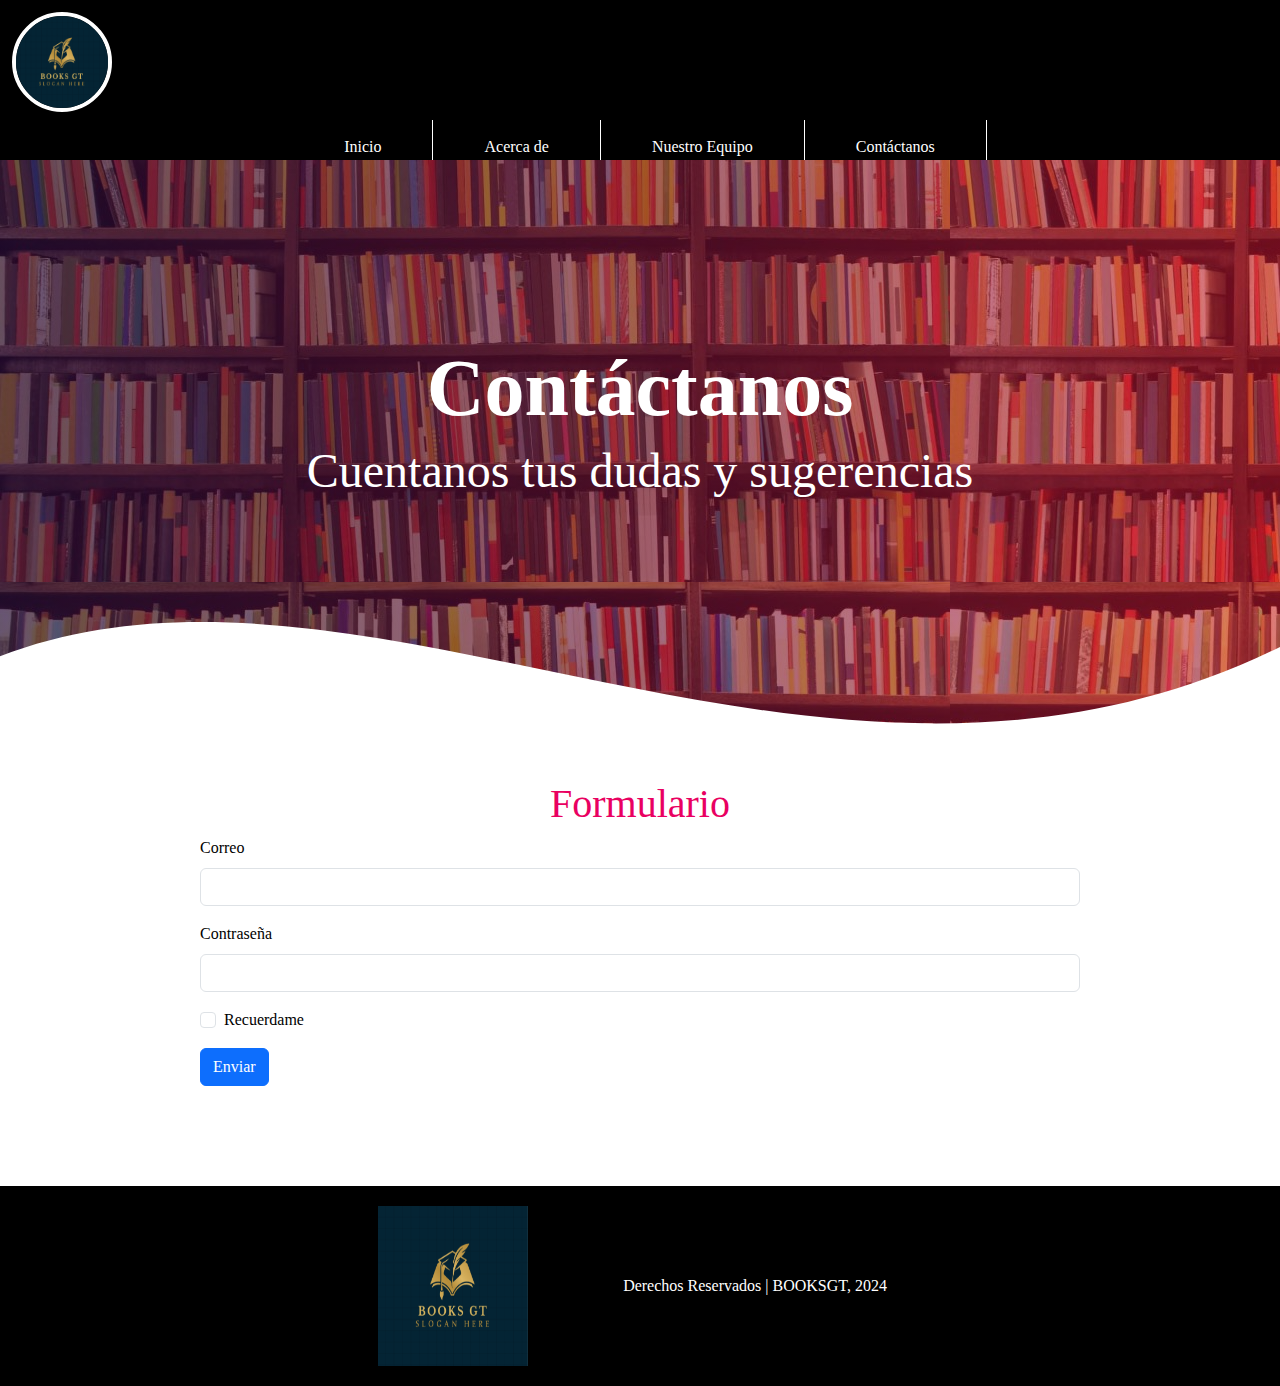
<file: contactanos.html>
<!DOCTYPE html>
<html lang="en">
<head>
    <meta charset="UTF-8">
    <meta name="viewport" content="width=device-width, initial-scale=1.0">
    <title>Books Gt</title>
    <link rel="shortcut icon" href="IMAGENES 2/Captura de pantalla (119) (1).png" />
    <link href="https://cdn.jsdelivr.net/npm/bootstrap@5.3.3/dist/css/bootstrap.min.css" rel="stylesheet" integrity="sha384-QWTKZyjpPEjISv5WaRU9OFeRpok6YctnYmDr5pNlyT2bRjXh0JMhjY6hW+ALEwIH" crossorigin="anonymous">
    <link rel="stylesheet" href="https://cdn.jsdelivr.net/npm/bootstrap-icons@1.11.3/font/bootstrap-icons.min.css">
    <link rel="stylesheet" href="Style.css">
    <link rel="stylesheet" href="contactanos.css">
    
</head>

<body>
    <div class="head">
        <div class="contenedor-logo">
            <img class="logo" src="IMAGENES 2/Captura de pantalla (119) (1).png">
        </div>

        <nav class="navbar">
            <a href="index.html"><p>Inicio</p></a>
            <a href="acercade.html"><p>Acerca de</p></a>
            <a href="nuestroequipo.html"><p>Nuestro Equipo</p></a>
            <a href="contactanos.html"><p>Contáctanos</p></a>
        </nav>
    </div>

    <section class="contenedor-portada">
        <div class="contenido-portada">
        <h1>Contáctanos</h1>
        <h2 class="sub">Cuentanos tus dudas y sugerencias</h2>
        </div>
        <div claass = "wave" style="height: 150px; overflow: hidden;" ><svg viewBox="0 0 500 150" preserveAspectRatio="none" style="height: 100%; width: 100%;"><path d="M-1.69,47.88 C144.47,-99.16 323.93,268.92 504.51,31.09 L576.18,156.42 L0.00,150.00 Z" style="stroke: none; fill: rgb(255, 255, 255);"></path></svg></div>
    </section>

        <section class="info-container">
            <h1 class="titulo">Formulario</h1>
            
            <form>
                <div class="mb-3">
                  <label for="exampleInputEmail1" class="form-label">Correo</label>
                  <input type="email" class="form-control" id="exampleInputEmail1" aria-describedby="emailHelp">
                  
                </div>
                <div class="mb-3">
                  <label for="exampleInputPassword1" class="form-label">Contraseña</label>
                  <input type="password" class="form-control" id="exampleInputPassword1">
                </div>
                <div class="mb-3 form-check">
                  <input type="checkbox" class="form-check-input" id="exampleCheck1">
                  <label class="form-check-label" for="exampleCheck1">Recuerdame</label>
                </div>
                <button type="submit" class="btn btn-primary">Enviar</button>
              </form>
        </section>
        


        <footer >
            <div class="footer_container">
                <img class="logo-2" src="IMAGENES 2/Captura de pantalla (119) (1).png" alt="">
            
                <p>Derechos Reservados | BOOKSGT, 2024</p>
            </div>
        </footer>
    <script src="https://cdn.jsdelivr.net/npm/bootstrap@5.3.3/dist/js/bootstrap.bundle.min.js" integrity="sha384-YvpcrYf0tY3lHB60NNkmXc5s9fDVZLESaAA55NDzOxhy9GkcIdslK1eN7N6jIeHz" crossorigin="anonymous"></script>
    <script src="https://cdn.jsdelivr.net/npm/swiper/swiper-bundle.min.js"></script>
    <script src="script.js"></script>
</body>
</file>
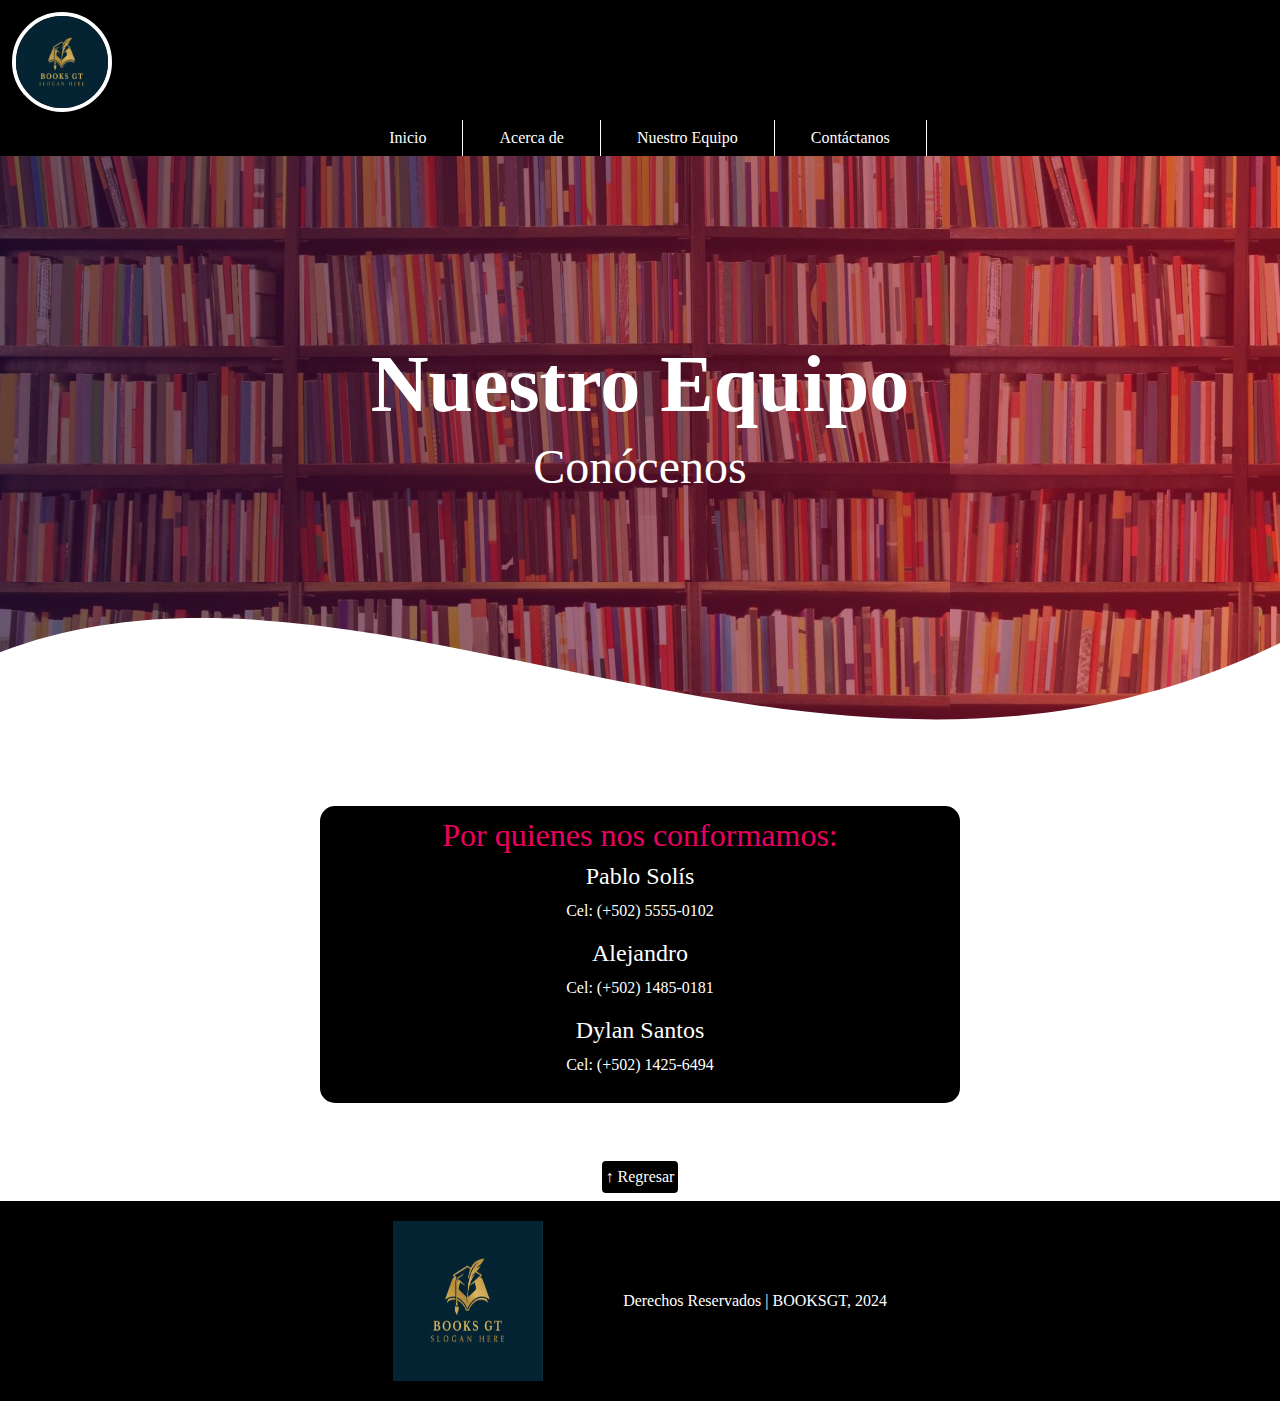
<file: nuestroequipo.html>
<!DOCTYPE html>
<html lang="en">
<head>
    <meta charset="UTF-8">
    <meta name="viewport" content="width=device-width, initial-scale=1.0">
    <title>Books Gt</title>
    <link rel="shortcut icon" href="IMAGENES 2/Captura de pantalla (119) (1).png" />
    <link href="https://cdn.jsdelivr.net/npm/bootstrap@5.3.3/dist/css/bootstrap.min.css" rel="stylesheet" integrity="sha384-QWTKZyjpPEjISv5WaRU9OFeRpok6YctnYmDr5pNlyT2bRjXh0JMhjY6hW+ALEwIH" crossorigin="anonymous">
    <link rel="stylesheet" href="https://cdn.jsdelivr.net/npm/bootstrap-icons@1.11.3/font/bootstrap-icons.min.css">
    <link rel="stylesheet" href="Style.css">
    <link rel="stylesheet" href="nuestroequipo.css">
    
</head>

<body>
    <div class="head">
        <div class="contenedor-logo">
            <img class="logo" src="IMAGENES 2/Captura de pantalla (119) (1).png">
        </div>

        <nav class="navbar">
            <a href="index.html"><p>Inicio</p></a>
            <a href="acercade.html"><p>Acerca de</p></a>
            <a href="nuestroequipo.html"><p>Nuestro Equipo</p></a>
            <a href="contactanos.html"><p>Contáctanos</p></a>
        </nav>
    </div>

    <section class="contenedor-portada">
        <div class="contenido-portada">
        <h1>Nuestro Equipo</h1>
        <h2>Conócenos</h2>
        </div>
        <div claass = "wave" style="height: 150px; overflow: hidden;" ><svg viewBox="0 0 500 150" preserveAspectRatio="none" style="height: 100%; width: 100%;"><path d="M-1.69,47.88 C144.47,-99.16 323.93,268.92 504.51,31.09 L576.18,156.42 L0.00,150.00 Z" style="stroke: none; fill: rgb(255, 255, 255);"></path></svg></div>
    </section>

        
        <section class="Horario">
            <div class="horario-info-container">
                <h2>Por quienes nos conformamos:</h2>
                <div class="horario-txt">

                    <div class="txt">
                        <h4>Pablo Solís</h4>
                        <p>
                            Cel: (+502) 5555-0102
                        </p>


                    </div>

                    <div class="txt">
                        <h4>Alejandro</h4>
                        <p>
                            Cel: (+502) 1485-0181
                        </p>

                    </div>
                    <div class="txt">
                        <h4>Dylan Santos</h4>
                        <p>
                            Cel: (+502) 1425-6494
                        </p>

                    </div>
                </div>

            </div>
        </section >

        <div class="botones">
            <a href="#" class="btn-1">↑ Regresar</a>
        </div>

        <footer >
            <div class="footer_container">
                <img class="logo-2" src="IMAGENES 2/Captura de pantalla (119) (1).png" alt="">
            
                <p>Derechos Reservados | BOOKSGT, 2024</p>
            </div>
        </footer>

    <script src="https://cdn.jsdelivr.net/npm/swiper/swiper-bundle.min.js"></script>
    <script src="script.js"></script>
</body>
</file>
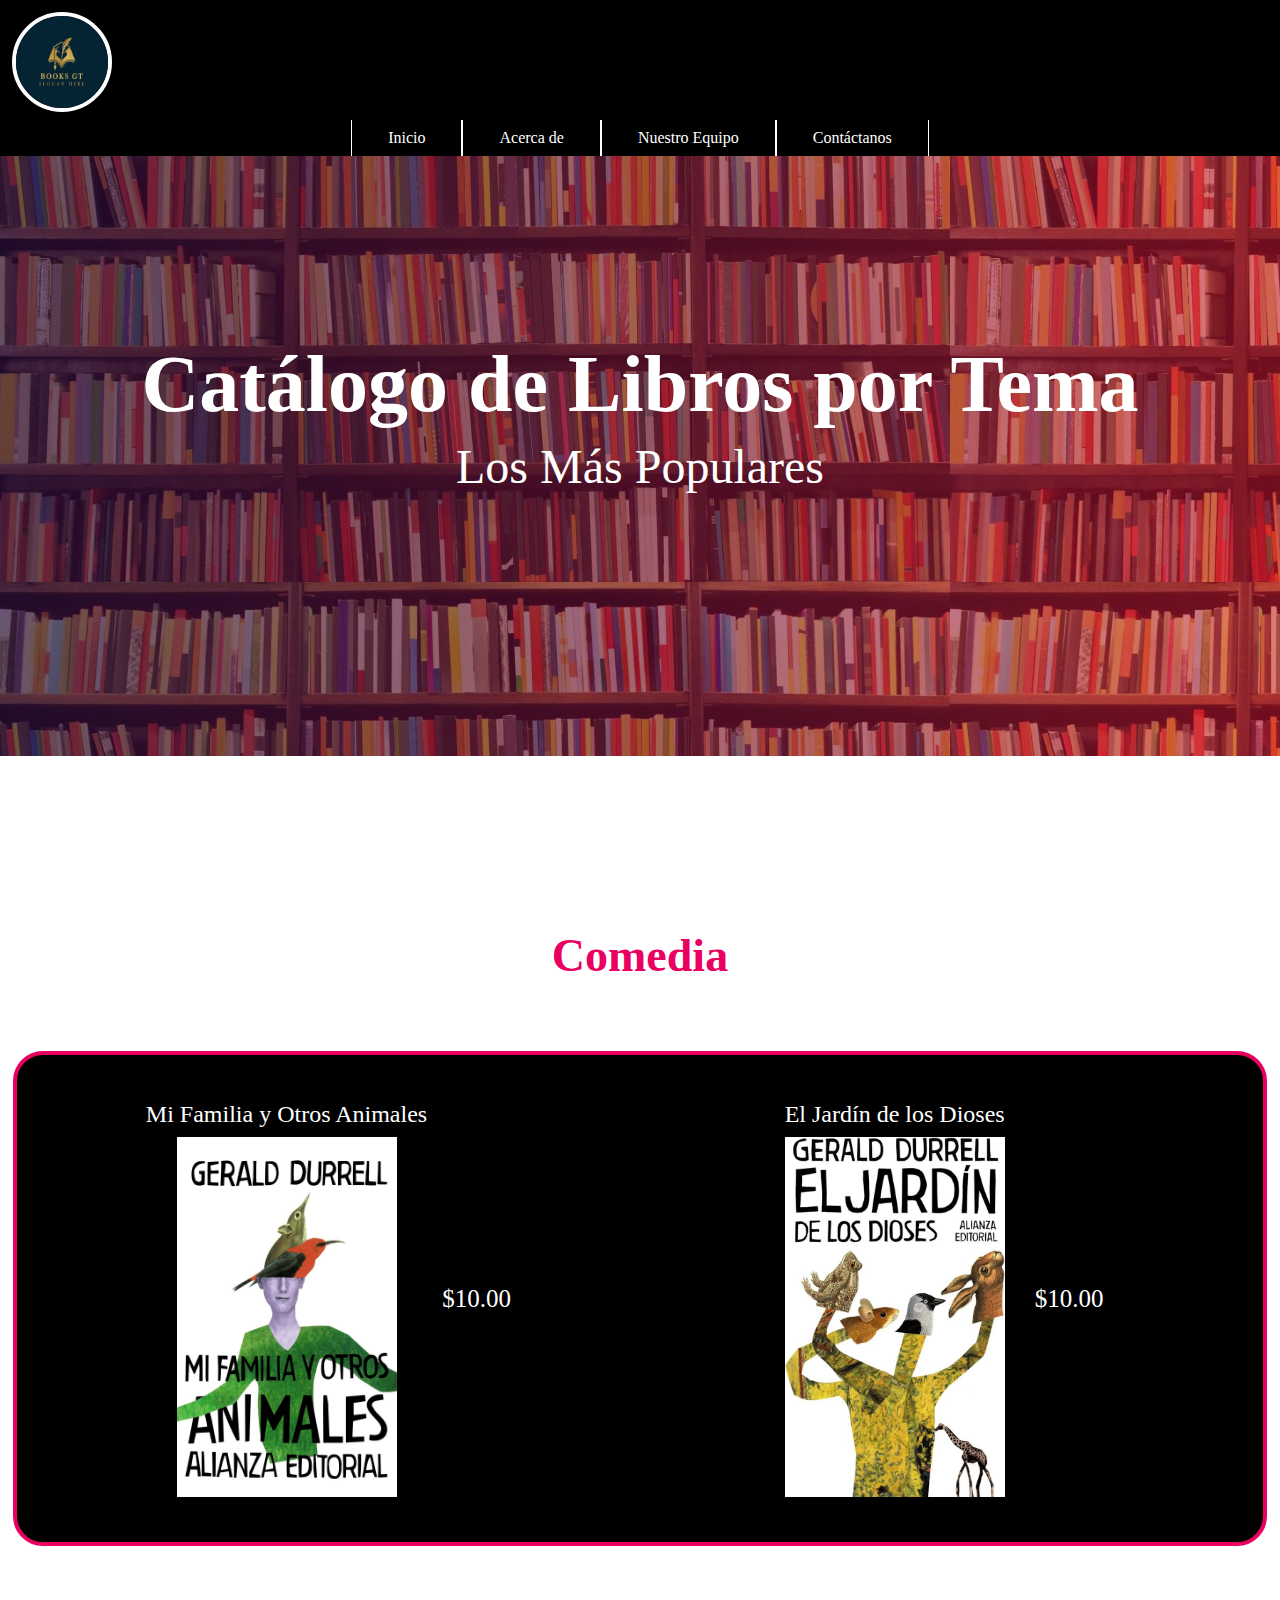
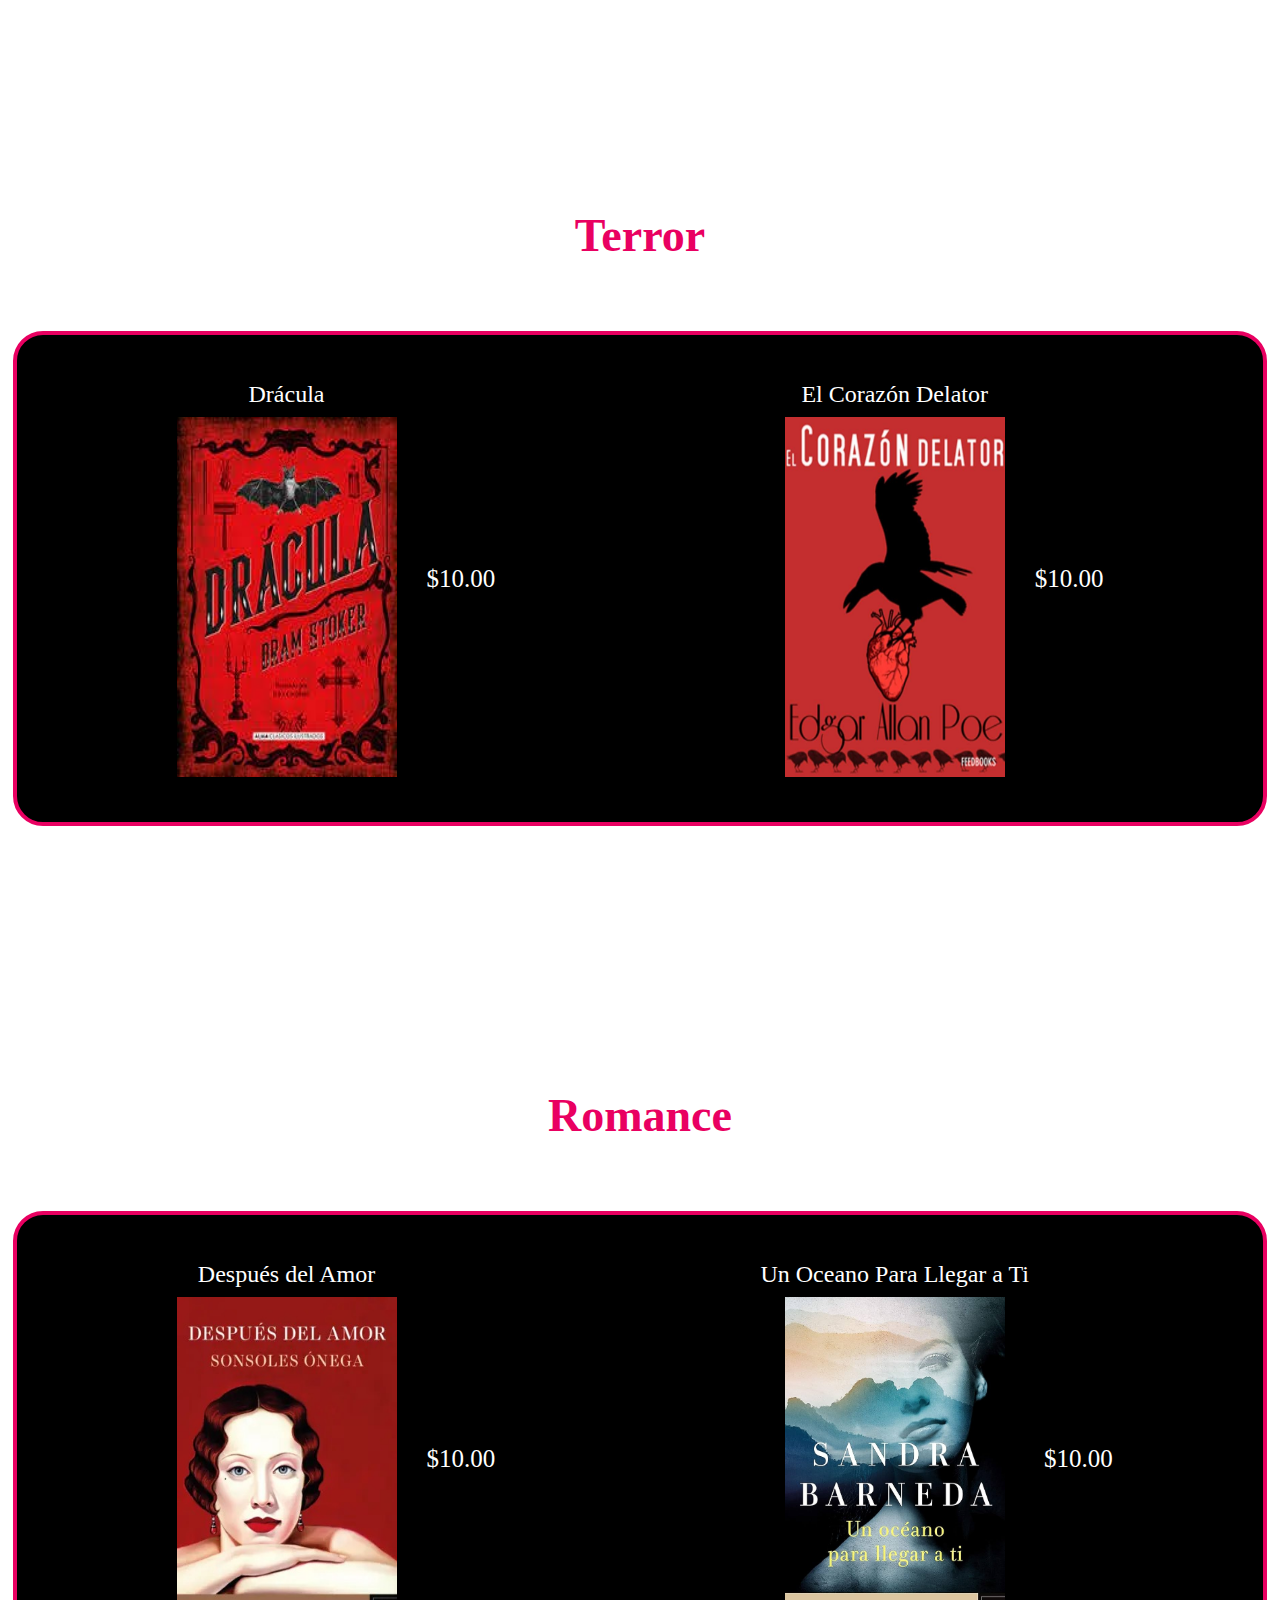
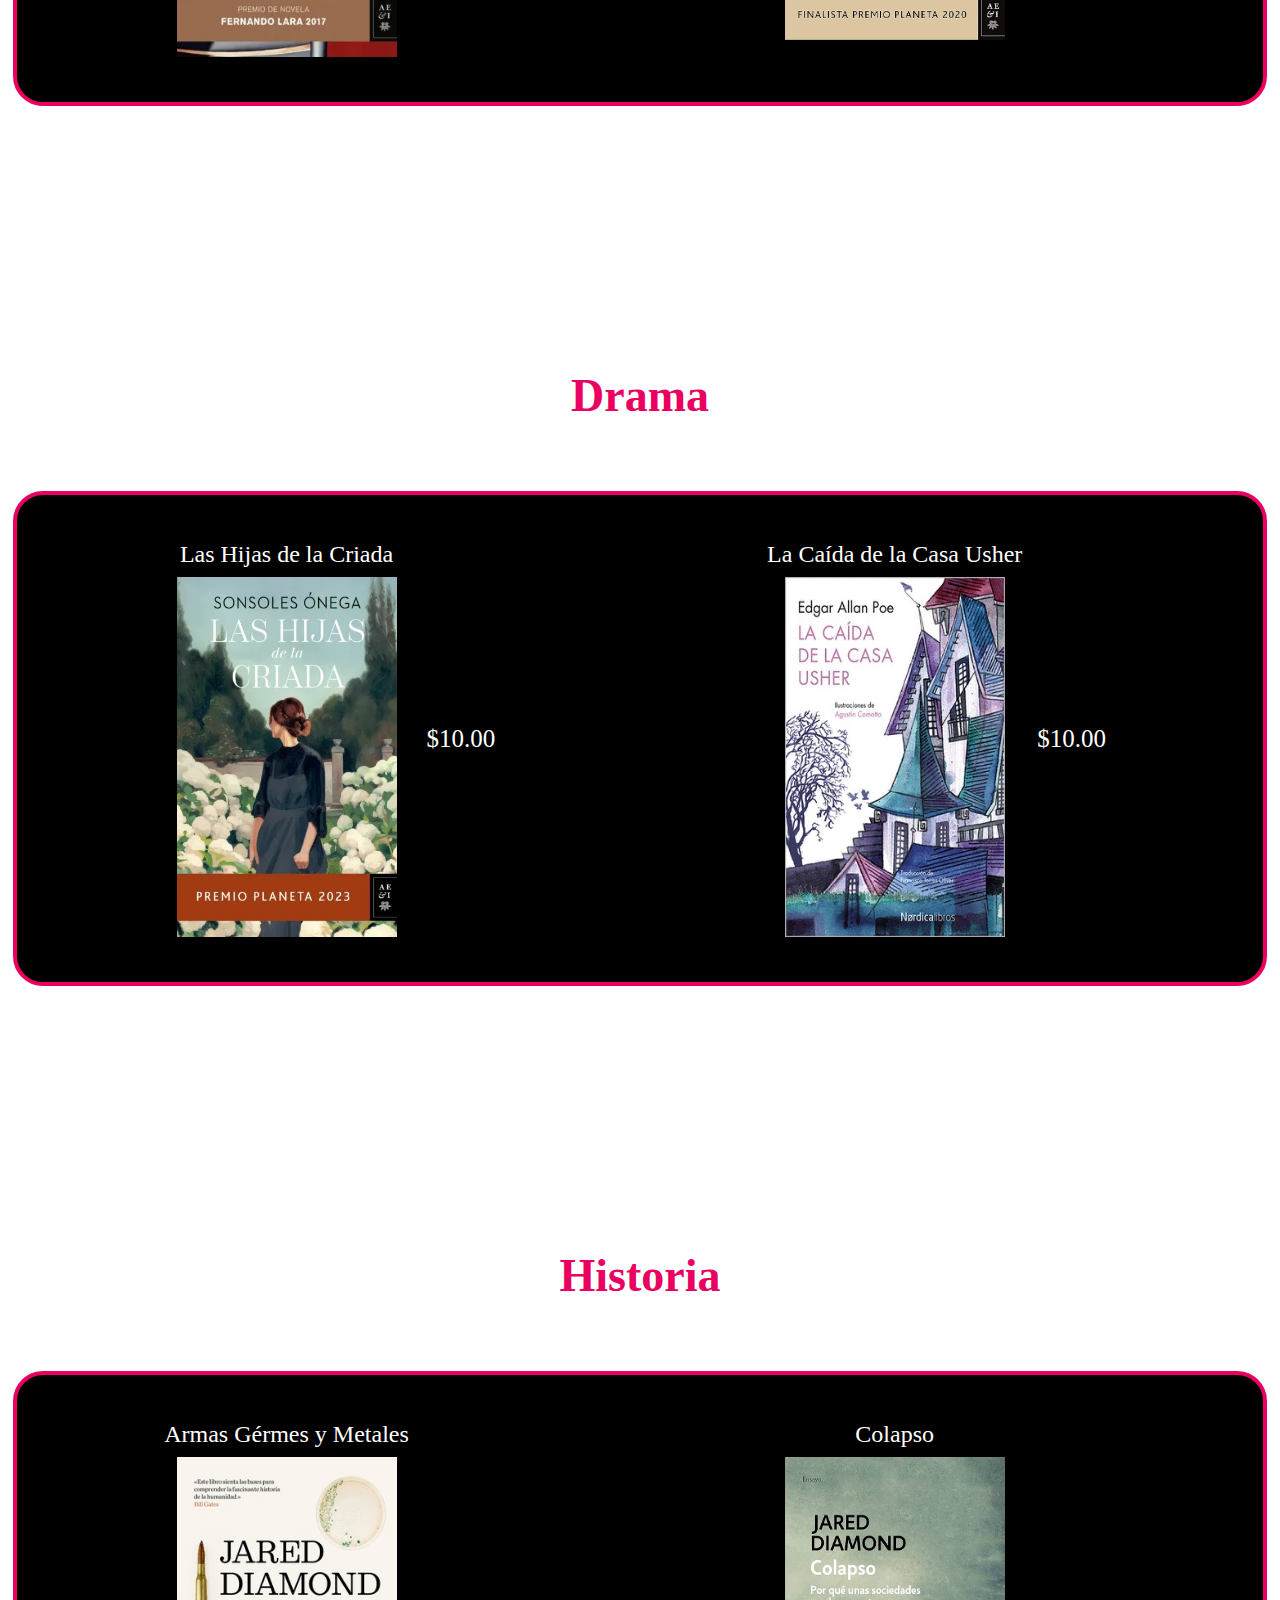
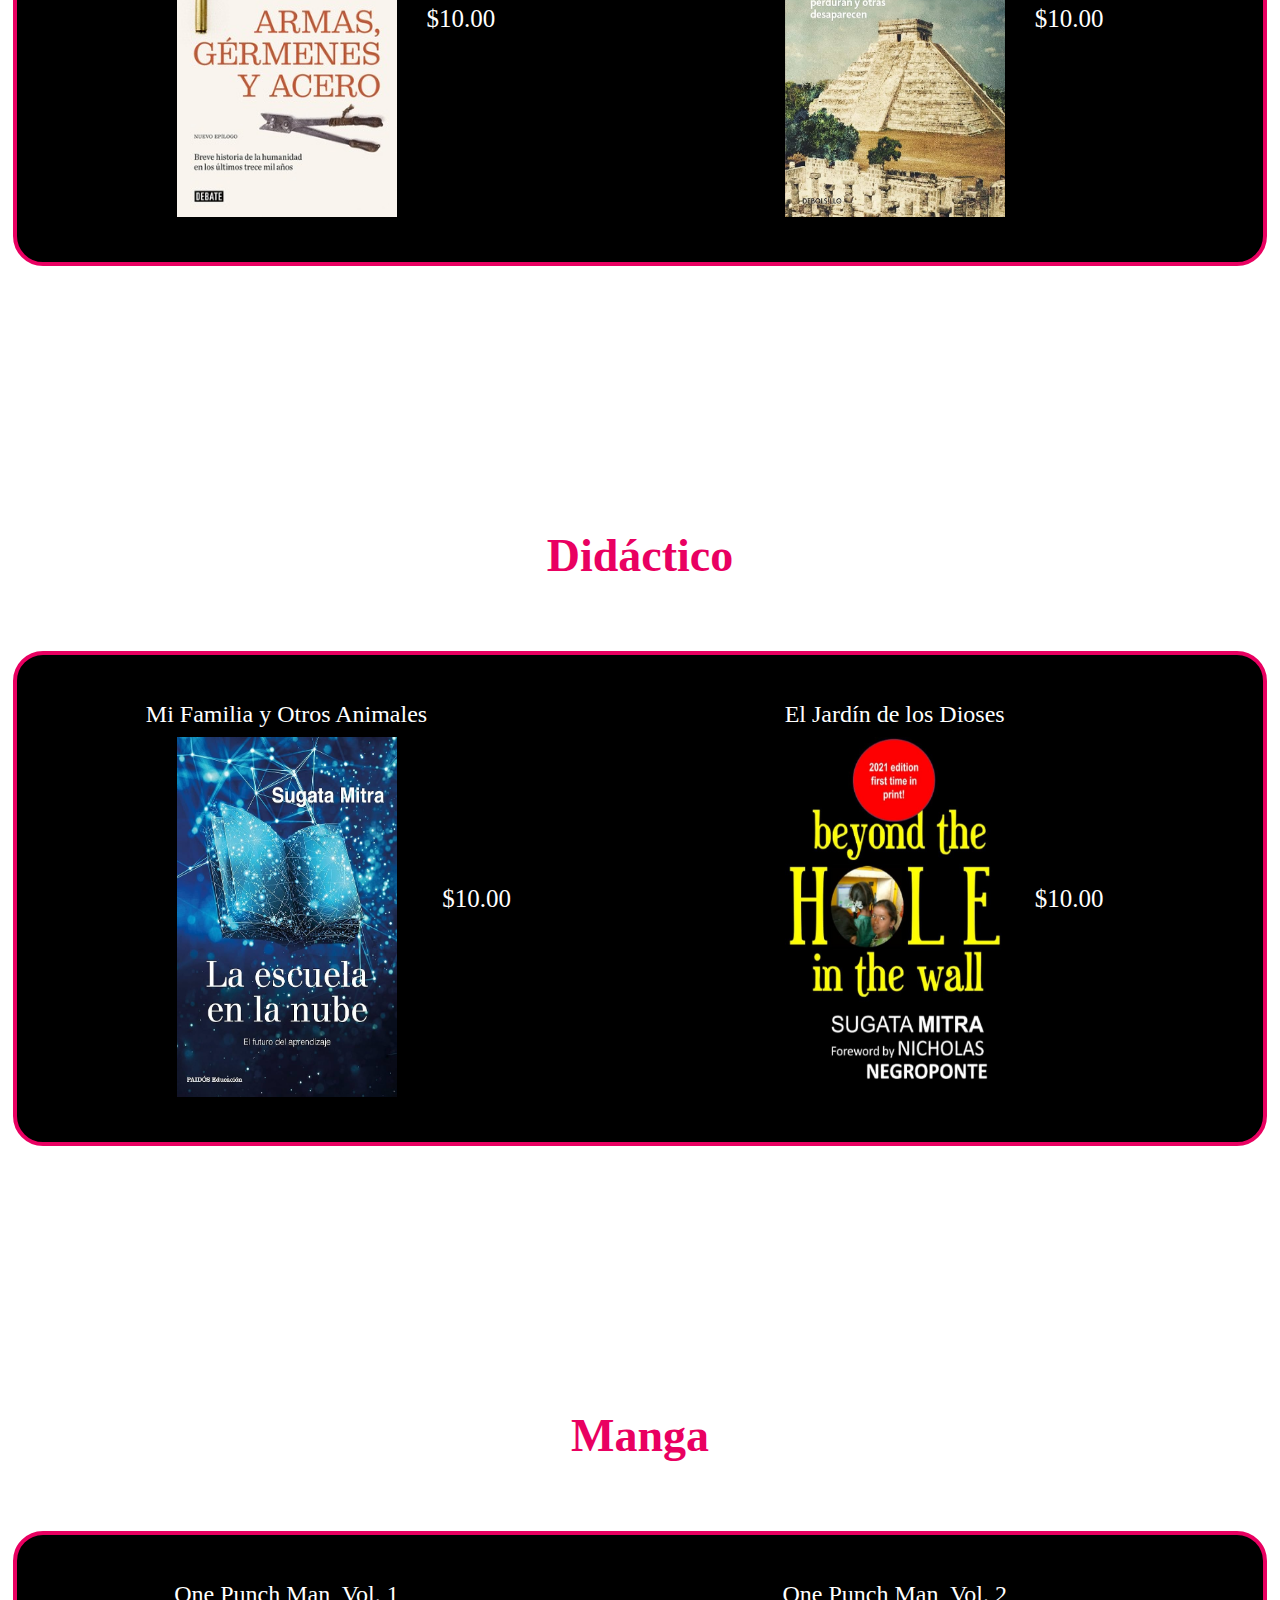
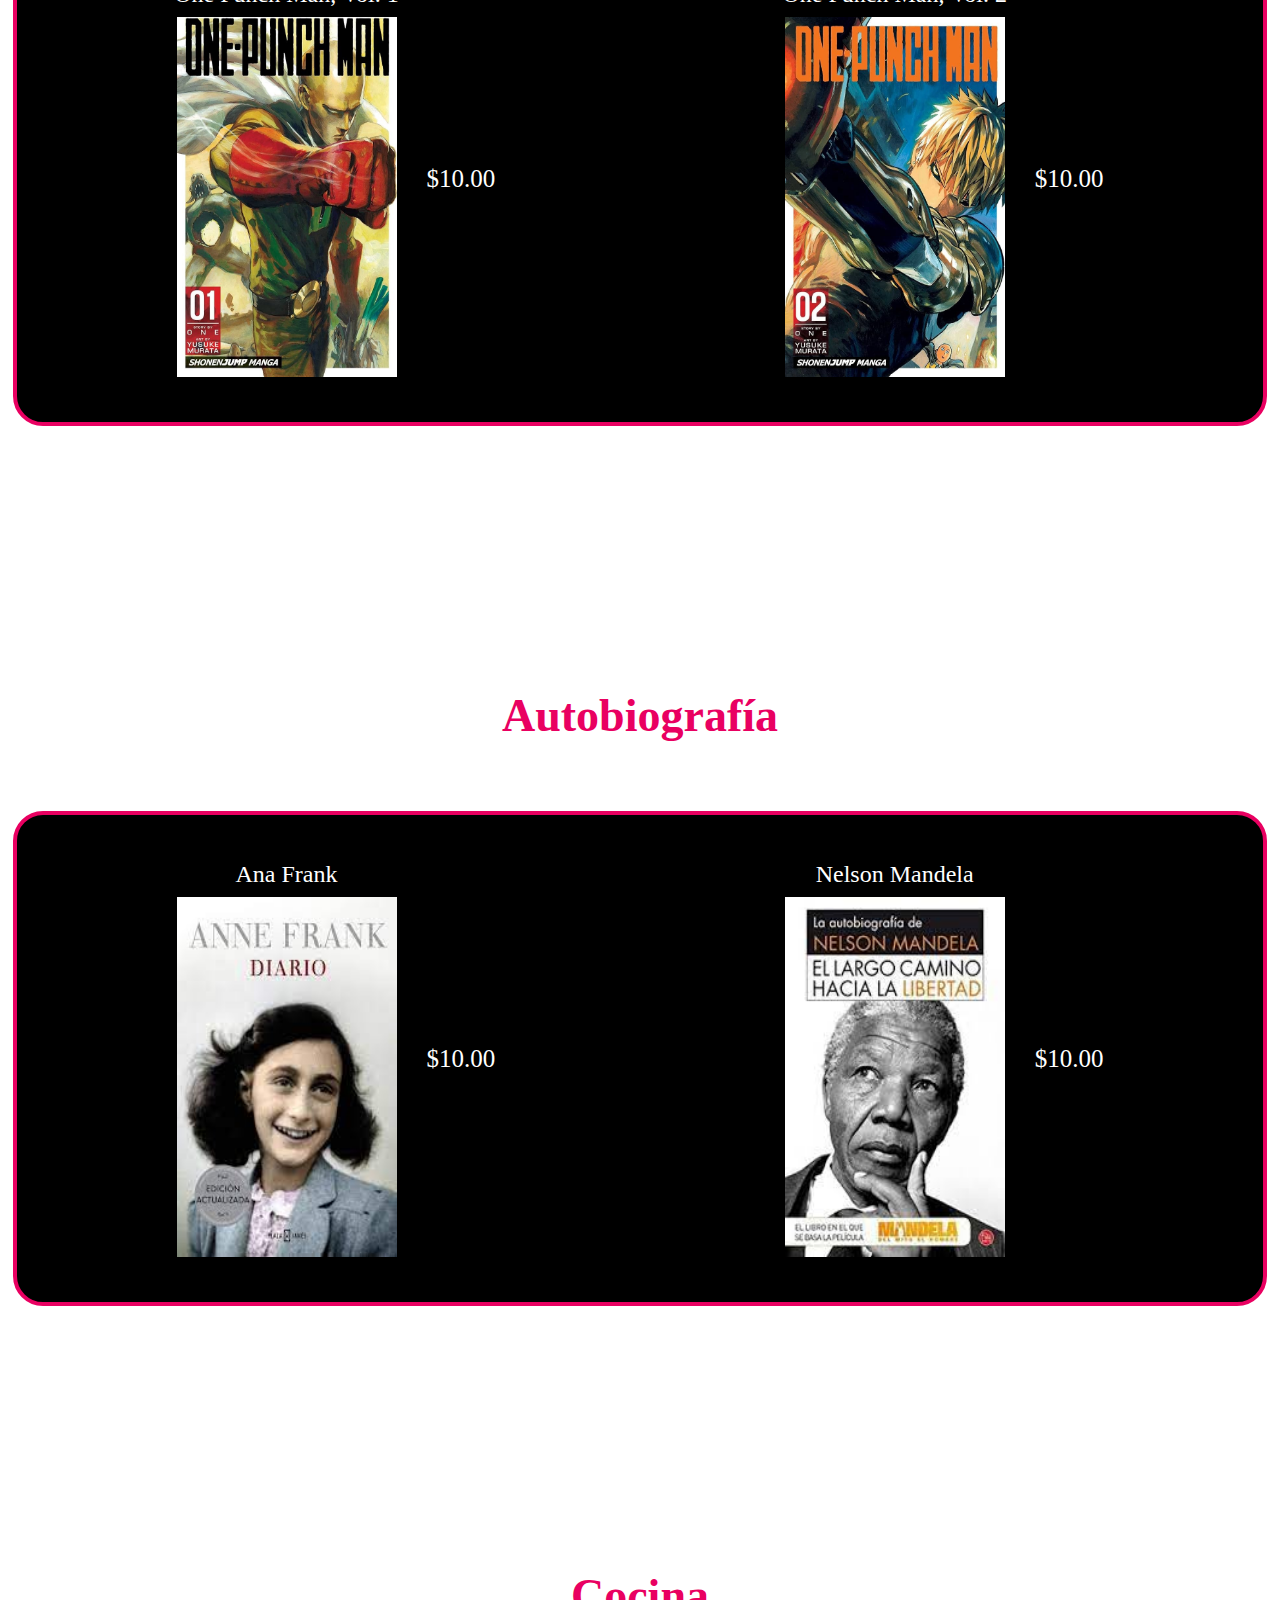
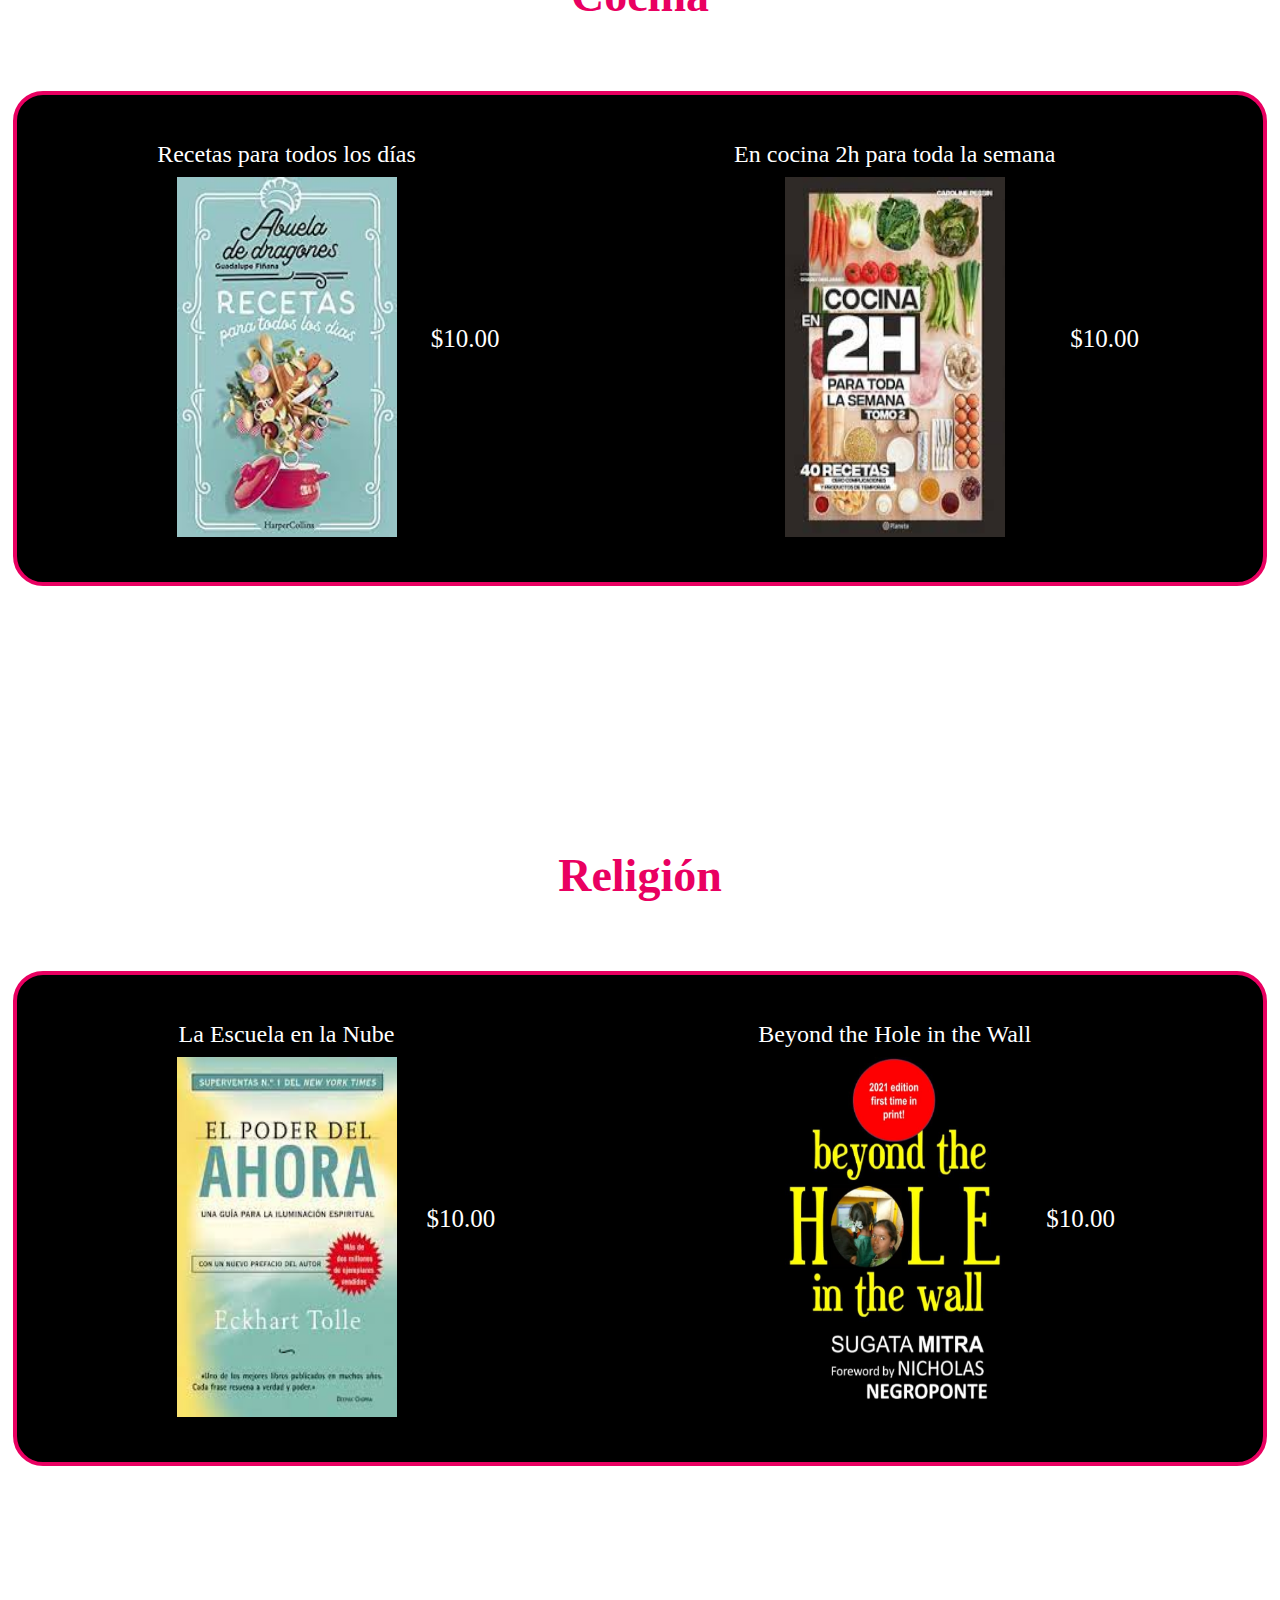
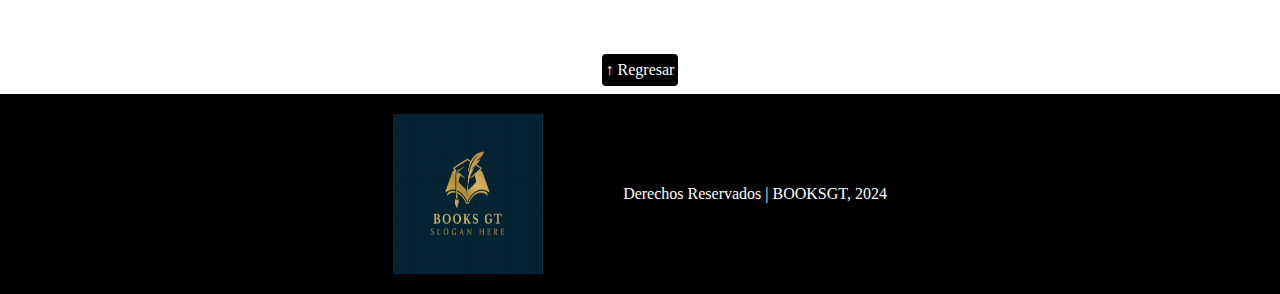
<file: Temas.html>
<!DOCTYPE html>
<html lang="en">

<html>
    <head>
        <meta charset="UTF-8">
        <meta name="viewport" content="width=device-width, initial-scale=1.0">
        <title>Books Gt</title>
        <link rel="shortcut icon" href="IMAGENES 2/Captura de pantalla (119) (1).png" />
        <link href="https://cdn.jsdelivr.net/npm/bootstrap@5.3.3/dist/css/bootstrap.min.css" rel="stylesheet" integrity="sha384-QWTKZyjpPEjISv5WaRU9OFeRpok6YctnYmDr5pNlyT2bRjXh0JMhjY6hW+ALEwIH" crossorigin="anonymous">
        <link rel="stylesheet" href="https://cdn.jsdelivr.net/npm/bootstrap-icons@1.11.3/font/bootstrap-icons.min.css">
        <link rel="stylesheet" href="Tema.css">
    </head>

    <body>
        <div class="head">
            <div class="contenedor-logo">
                <img class="logo" src="IMAGENES 2/Captura de pantalla (119) (1).png">
            </div>
    
            <nav class="navbar">
                <a href="index.html"><p>Inicio</p></a>
                <a href="acercade.html"><p>Acerca de</p></a>
                <a href="nuestroequipo.html"><p>Nuestro Equipo</p></a>
                <a href="contactanos.html"><p>Contáctanos</p></a>
            </nav>
        </div>
        
        <section class="contenedor-portada">
            <div class="contenido-portada">
            <h1>Catálogo de Libros por Tema</h1>
            <h2>Los Más Populares</h2>
            </div>
            <div claass = "wave" style="height: 10px; overflow: hidden;" ><svg viewBox="0 0 500 10" preserveAspectRatio="none" style="height: 100%; width: 100%;"><path d="M-1.69,47.88 C144.47,-99.16 323.93,268.92 504.51,31.09 L576.18,156.42 L0.00,10.00 Z" style="stroke: none; fill: rgb(255, 255, 255);"></path></svg></div>
        </section>

        <section class="seccion">
            <main class="products">
                <div class="tabs-container">

                    
                    <div class="tab">
                        <div class="swipper mySwiper-2" id="swipper-1">
                            <div class="swiper-wrappe">
                                <div class="swiper-slide">

                                    <div class="autor">
                                        <div class="product-img">
                                            <h4>Comedia</h4>

                                        </div>
                                        <section class="libros">
                                            <div class="libro-autor1">
                                                <div class="titulo-y-libro">
                                                    <h4>Mi Familia y Otros Animales</h4>
                                                    <img class = "img-libro"src="IMAGENES_AUTORES\imglibro11.jpeg" alt="">
                                                </div>
                                                <span class="price">$10.00</span>
                                            </div>
                                            <div class="libro-autor2">
                                                <div class="titulo-y-libro">
                                                    <h4>El Jardín de los Dioses</h4>
                                                    <img class = "img-libro"src="IMAGENES_AUTORES\imglibro12.jpeg" alt="">
                                                </div>
                                                <span class="price">$10.00</span>
                                            </div>
                                        </section>
                                    </div>

                                    <div class="autor">
                                        <div class="product-img">
                                            <h4>Terror</h4>

                                        </div>
                                        <section class="libros">
                                            <div class="libro-autor1">
                                                <div class="titulo-y-libro">
                                                    <h4>Drácula</h4>
                                                    <img class = "img-libro"src="IMAGENES_AUTORES\imglibro3.jpeg" alt="">
                                                </div>
                                                <span class="price">$10.00</span>
                                            </div>
                                            <div class="libro-autor2">
                                                <div class="titulo-y-libro">
                                                    <h4>El Corazón Delator</h4>
                                                    <img class = "img-libro"src="IMAGENES_AUTORES\imglibro6.jpeg" alt="">
                                                </div>
                                                <span class="price">$10.00</span>
                                            </div>
                                        </section>
                                    </div>

                                    <div class="autor">
                                        <div class="product-img">
                                            <h4>Romance</h4>
 
                                        </div>
                                        <section class="libros">
                                            <div class="libro-autor1">
                                                <div class="titulo-y-libro">
                                                    <h4>Después del Amor</h4>
                                                    <img class = "img-libro"src="IMAGENES_AUTORES\imglibro8.jpeg" alt="">
                                                </div>
                                                <span class="price">$10.00</span>
                                            </div>
                                            <div class="libro-autor2">
                                                <div class="titulo-y-libro">
                                                    <h4>Un Oceano Para Llegar a Ti</h4>
                                                    <img class = "img-libro"src="IMAGENES_AUTORES\imglibro10.jpeg" alt="">
                                                </div>
                                                <span class="price">$10.00</span>
                                            </div>
                                        </section>
                                    </div>
        
                                    <div class="autor">
                                        <div class="product-img">
                                            <h4>Drama</h4>

                                        </div>
                                        <section class="libros">
                                            <div class="libro-autor1">
                                                <div class="titulo-y-libro">
                                                    <h4>Las Hijas de la Criada</h4>
                                                    <img class = "img-libro"src="IMAGENES_AUTORES\imglibro7.jpeg" alt="">
                                                </div>
                                                <span class="price">$10.00</span>
                                            </div>
                                            <div class="libro-autor2">
                                                <div class="titulo-y-libro">
                                                    <h4>La Caída de la Casa Usher</h4>
                                                    <img class = "img-libro"src="IMAGENES_AUTORES\imglibro5.jpeg" alt="">
                                                </div>
                                                <span class="price">$10.00</span>
                                            </div>
                                        </section>
                                    </div>
                                    
                                    <div class="autor">
                                        <div class="product-img">
                                            <h4>Historia</h4>

                                        </div>
                                        <section class="libros">
                                            <div class="libro-autor1">
                                                <div class="titulo-y-libro">
                                                    <h4>Armas Gérmes y Metales</h4>
                                                    <img class = "img-libro"src="IMAGENES_AUTORES\imglibro17.jpeg" alt="">
                                                </div>
                                                <span class="price">$10.00</span>
                                            </div>
                                            <div class="libro-autor2">
                                                <div class="titulo-y-libro">
                                                    <h4>Colapso</h4>
                                                    <img class = "img-libro"src="IMAGENES_AUTORES\imglibro18.jpeg" alt="">
                                                </div>
                                                <span class="price">$10.00</span>
                                            </div>
                                        </section>
                                    </div>

                                    <div class="autor">
                                        <div class="product-img">
                                            <h4>Didáctico</h4>

                                        </div>
                                        <section class="libros">
                                            <div class="libro-autor1">
                                                <div class="titulo-y-libro">
                                                    <h4>Mi Familia y Otros Animales</h4>
                                                    <img class = "img-libro"src="IMAGENES_AUTORES\imglibro19.jpeg" alt="">
                                                </div>
                                                <span class="price">$10.00</span>
                                            </div>
                                            <div class="libro-autor2">
                                                <div class="titulo-y-libro">
                                                    <h4>El Jardín de los Dioses</h4>
                                                    <img class = "img-libro"src="IMAGENES_AUTORES\imglibro20.jpeg" alt="">
                                                </div>
                                                <span class="price">$10.00</span>
                                            </div>
                                        </section>
                                    </div>

                                    <div class="autor">
                                        <div class="product-img">
                                            <h4>Manga</h4>

                                        </div>
                                        <section class="libros">
                                            <div class="libro-autor1">
                                                <div class="titulo-y-libro">
                                                    <h4>One Punch Man, Vol. 1</h4>
                                                    <img class = "img-libro"src="IMAGENES_AUTORES\imglibro13.jpeg" alt="">
                                                </div>
                                                <span class="price">$10.00</span>
                                            </div>
                                            <div class="libro-autor2">
                                                <div class="titulo-y-libro">
                                                    <h4>One Punch Man, Vol. 2</h4>
                                                    <img class = "img-libro"src="IMAGENES_AUTORES\imglibro14.jpeg" alt="">
                                                </div>
                                                <span class="price">$10.00</span>
                                            </div>
                                        </section>
                                    </div>

                                    <div class="autor">
                                        <div class="product-img">
                                            <h4>Autobiografía</h4>
                                            
                                        </div>
                                        <section class="libros">
                                            <div class="libro-autor1">
                                                <div class="titulo-y-libro">
                                                    <h4>Ana Frank</h4>
                                                    <img class = "img-libro"src="IMAGENES_AUTORES\imglibro24.jpg" alt="">
                                                </div>
                                                <span class="price">$10.00</span>
                                            </div>
                                            <div class="libro-autor2">
                                                <div class="titulo-y-libro">
                                                    <h4>Nelson Mandela</h4>
                                                    <img class = "img-libro"src="IMAGENES_AUTORES\imglibro25.jpg" alt="">
                                                </div>
                                                <span class="price">$10.00</span>
                                            </div>
                                        </section>
                                    </div>

                                    <div class="autor">
                                        <div class="product-img">
                                            <h4>Cocina</h4>
                                            
                                        </div>
                                        <section class="libros">
                                            <div class="libro-autor1">
                                                <div class="titulo-y-libro">
                                                    <h4>Recetas para todos los días</h4>
                                                    <img class = "img-libro"src="IMAGENES_AUTORES\imglibro22.jpg" alt="">
                                                </div>
                                                <span class="price">$10.00</span>
                                            </div>
                                            <div class="libro-autor2">
                                                <div class="titulo-y-libro">
                                                    <h4>En cocina 2h para toda la semana</h4>
                                                    <img class = "img-libro"src="IMAGENES_AUTORES\imglibro23.jpg" alt="">
                                                </div>
                                                <span class="price">$10.00</span>
                                            </div>
                                        </section>
                                    </div>

                                    <div class="autor">
                                        <div class="product-img">
                                            <h4>Religión</h4>
                                            
                                        </div>
                                        <section class="libros">
                                            <div class="libro-autor1">
                                                <div class="titulo-y-libro">
                                                    <h4>La Escuela en la Nube</h4>
                                                    <img class = "img-libro"src="IMAGENES_AUTORES\libro21.jpg" alt="">
                                                </div>
                                                <span class="price">$10.00</span>
                                            </div>
                                            <div class="libro-autor2">
                                                <div class="titulo-y-libro">
                                                    <h4>Beyond the Hole in the Wall</h4>
                                                    <img class = "img-libro"src="IMAGENES_AUTORES\imglibro20.jpeg" alt="">
                                                </div>
                                                <span class="price">$10.00</span>
                                            </div>
                                        </section>
                                    </div>
                                </div>
                            </div>
                        <div class="swipper-button-next"></div>
                        <div class="swiper-button-prev"></div>
                    </div>
                </div>
                </div>
            </main>
        </section>

        <div class="botones">
            <a href="Temas.html" class="btn-1">↑ Regresar</a>
        </div>

        <footer >
            <div class="footer_container">
                <img class="logo-2" src="IMAGENES 2/Captura de pantalla (119) (1).png" alt="">
            
                <p>Derechos Reservados | BOOKSGT, 2024</p>
            </div>
        </footer>
    </body>
</html>
</file>
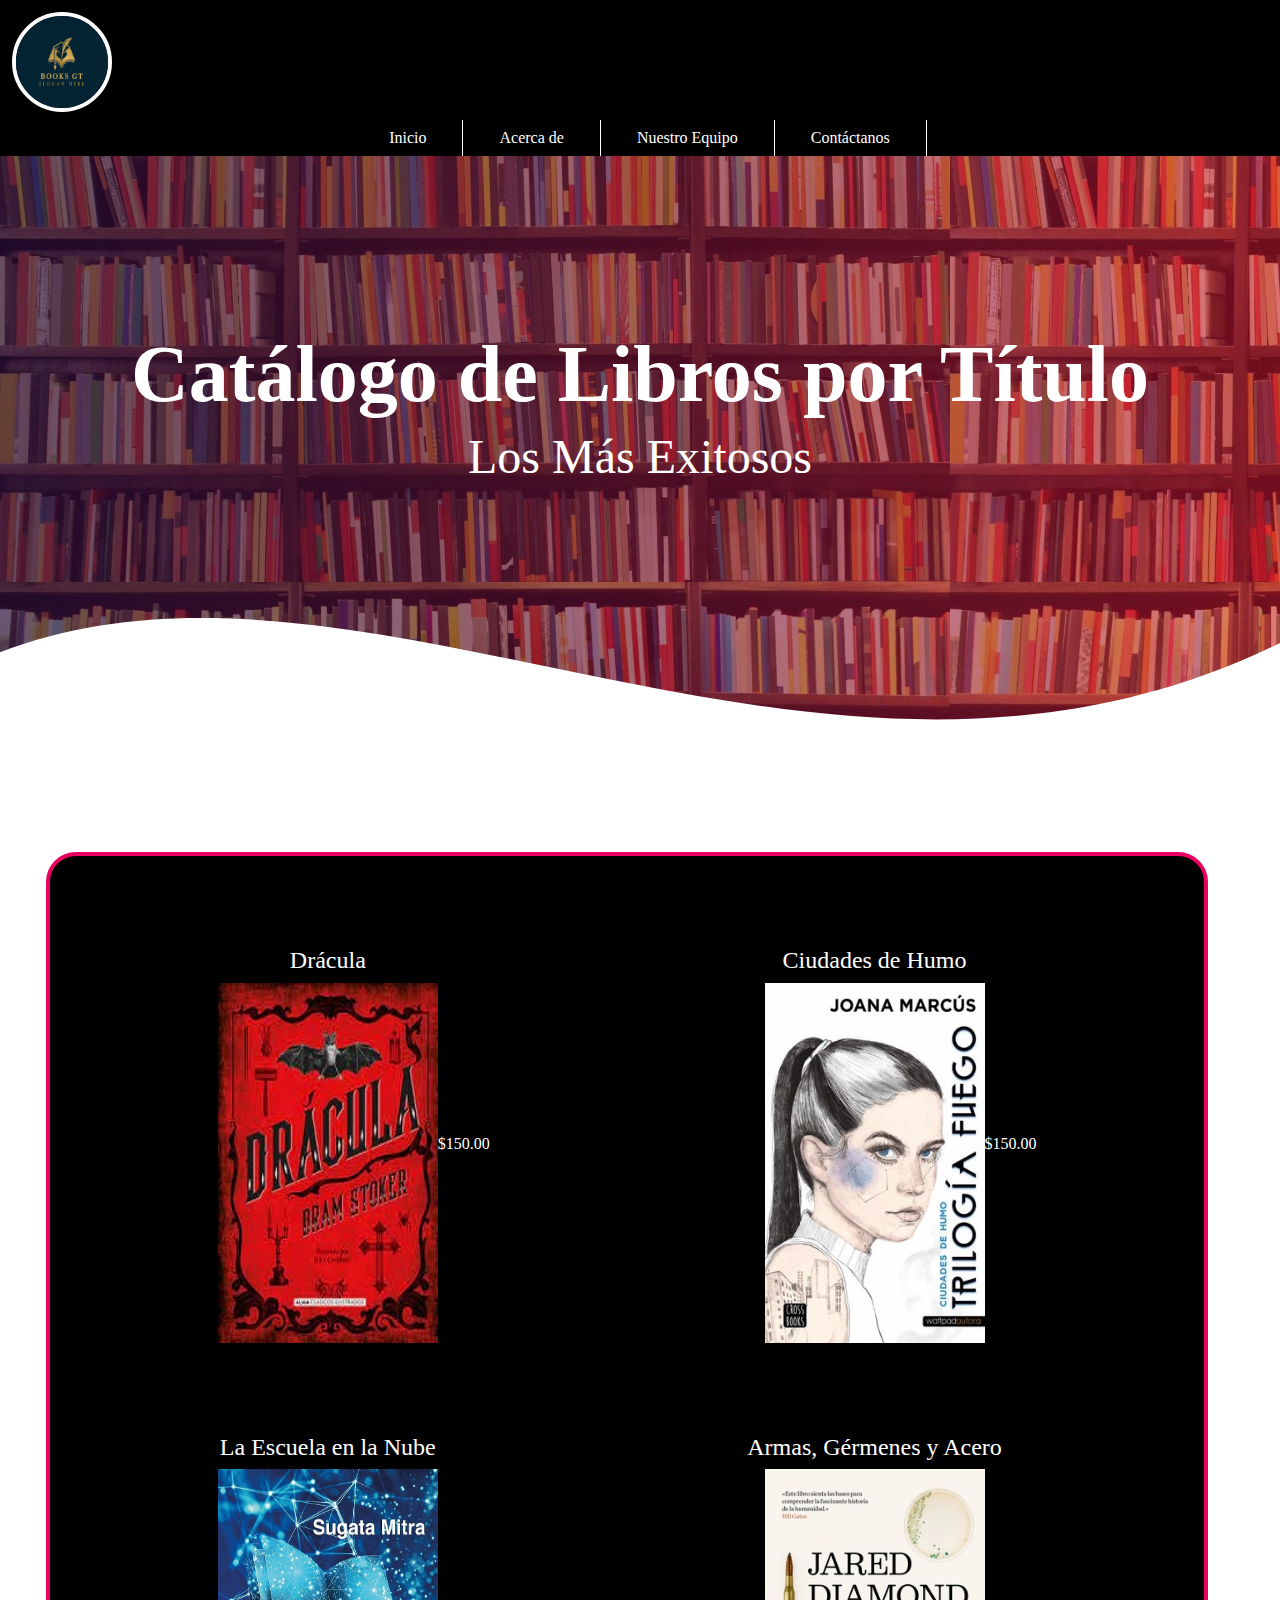
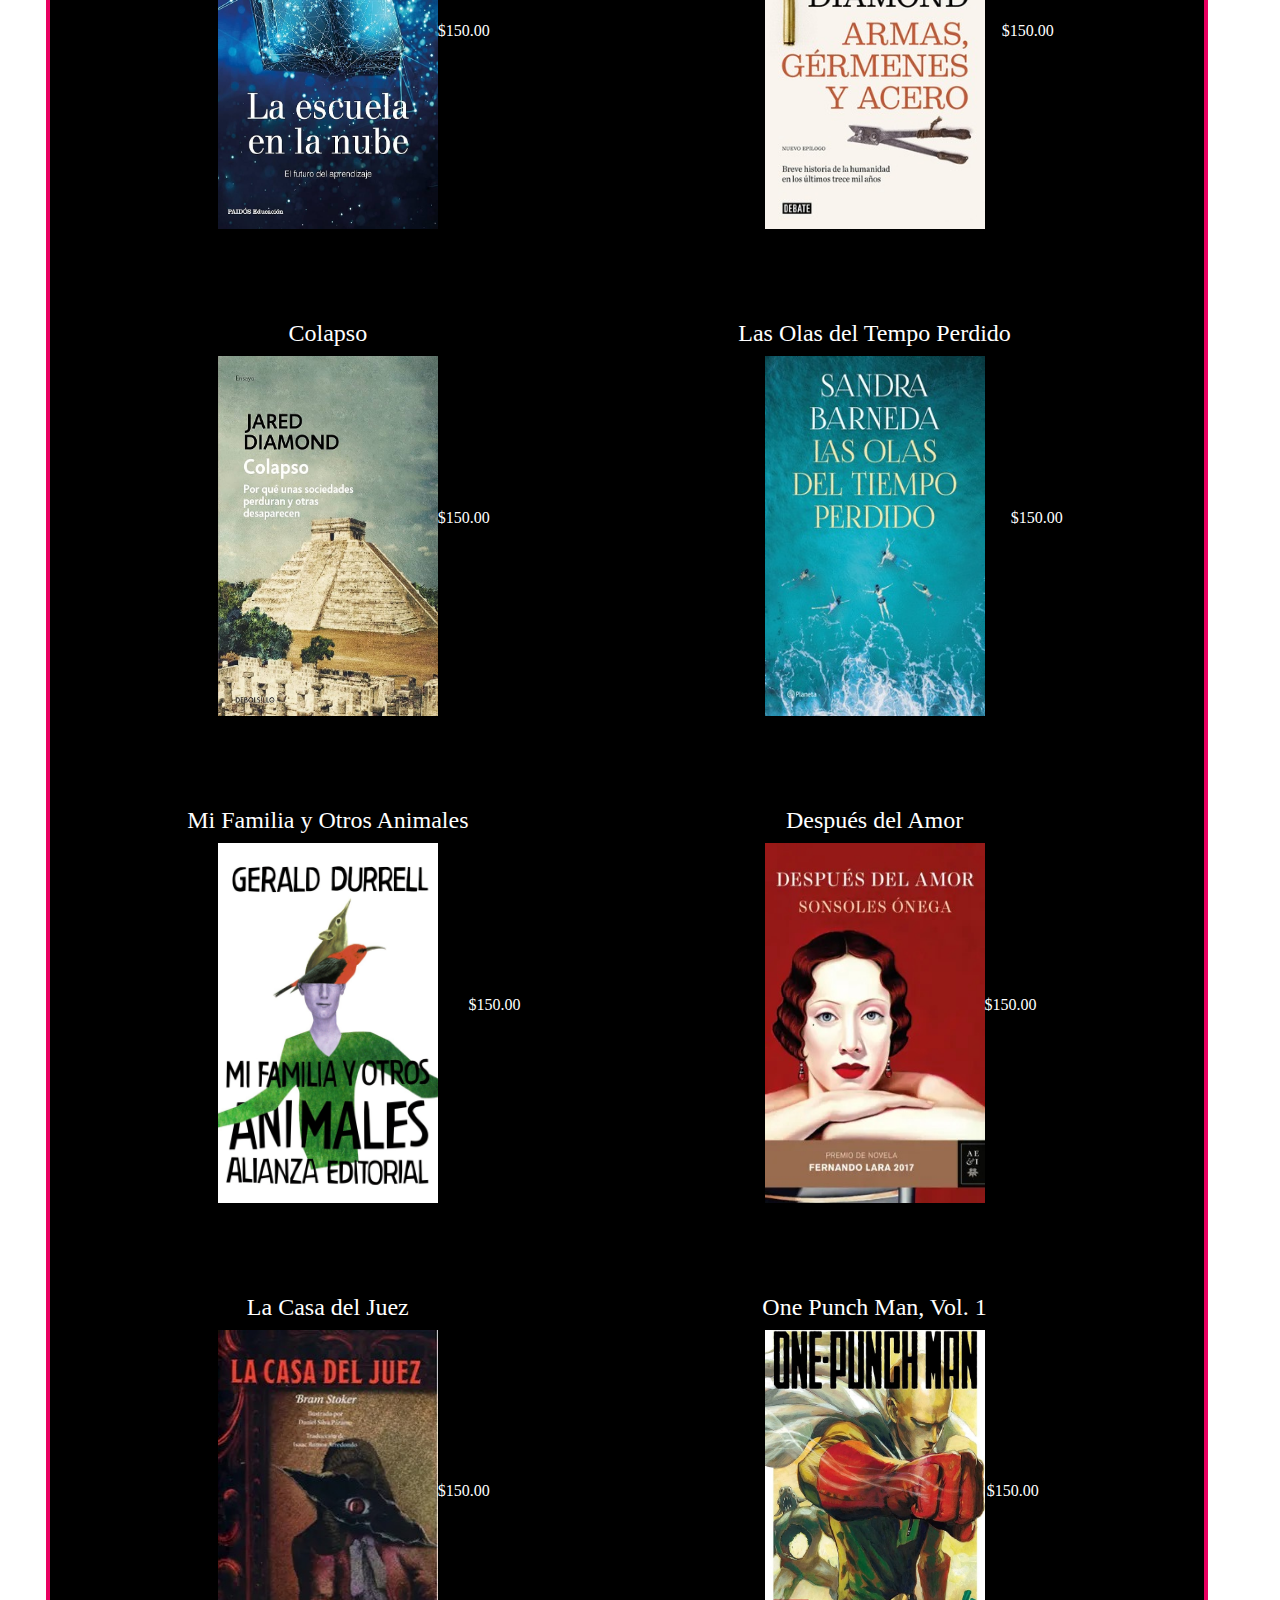
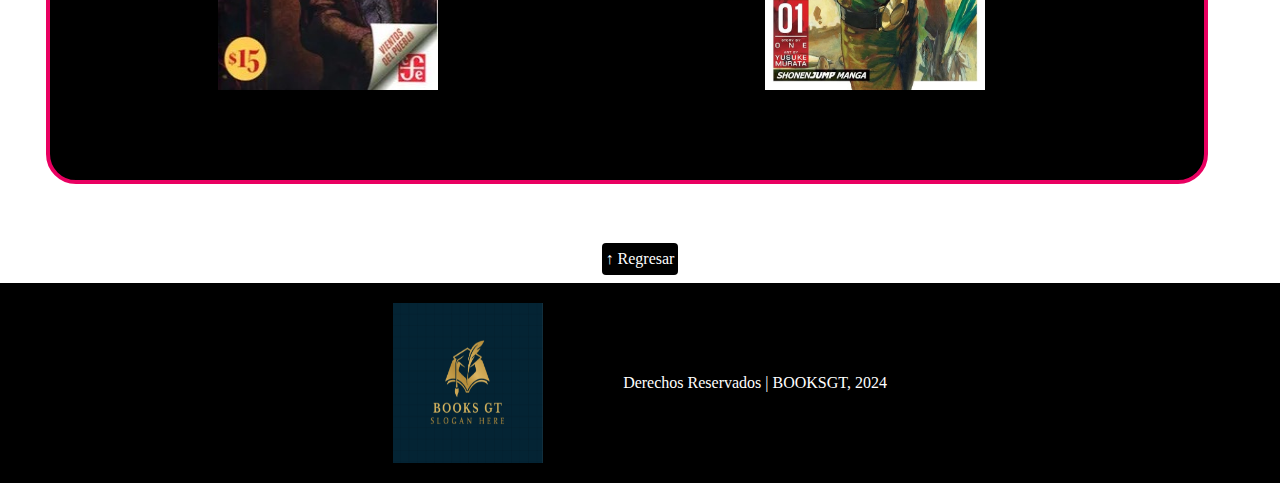
<file: Titulo.html>
<!DOCTYPE html>
<html lang="en">

<html>
    <head>
        <meta charset="UTF-8">
        <meta name="viewport" content="width=device-width, initial-scale=1.0">
        <title>Books Gt</title>
        <link rel="shortcut icon" href="IMAGENES 2/Captura de pantalla (119) (1).png" />
        <link href="https://cdn.jsdelivr.net/npm/bootstrap@5.3.3/dist/css/bootstrap.min.css" rel="stylesheet" integrity="sha384-QWTKZyjpPEjISv5WaRU9OFeRpok6YctnYmDr5pNlyT2bRjXh0JMhjY6hW+ALEwIH" crossorigin="anonymous">
        <link rel="stylesheet" href="https://cdn.jsdelivr.net/npm/bootstrap-icons@1.11.3/font/bootstrap-icons.min.css">
        <link rel="stylesheet" href="Titulo.css">
    </head>

    <body>
        <div class="head">
            <div class="contenedor-logo">
                <img class="logo" src="IMAGENES 2/Captura de pantalla (119) (1).png">
            </div>
    
            <nav class="navbar">
                <a href="index.html"><p>Inicio</p></a>
                <a href="acercade.html"><p>Acerca de</p></a>
                <a href="nuestroequipo.html"><p>Nuestro Equipo</p></a>
                <a href="contactanos.html"><p>Contáctanos</p></a>
            </nav>
        </div>
    
        <section class="contenedor-portada">
            <div class="contenido-portada">
            <h1>Catálogo de Libros por Título</h1>
            <h2>Los Más Exitosos</h2>
            </div>
            <div claass = "wave" style="height: 150px; overflow: hidden;" ><svg viewBox="0 0 500 150" preserveAspectRatio="none" style="height: 100%; width: 100%;"><path d="M-1.69,47.88 C144.47,-99.16 323.93,268.92 504.51,31.09 L576.18,156.42 L0.00,150.00 Z" style="stroke: none; fill: rgb(255, 255, 255);"></path></svg></div>
        </section>

        
               
        <section class="seccion">


                                    <div class="contenedor-libros">
                                        <section class="libros">
                                            <section class="contenedor-libros">
                                                <div class="libro-autor1">
                                                    <div class="titulo-y-libro">
                                                        <h4>Drácula</h4>
                                                        <img class = "img-libro"src="IMAGENES_AUTORES\imglibro3.jpeg" alt="">
                                                    </div>
                                                    <span class="price">$150.00</span>
                                                </div>
                                                <div class="libro-autor2">
                                                    <div class="titulo-y-libro">
                                                        <h4>Ciudades de Humo</h4>
                                                        <img class = "img-libro"src="IMAGENES_AUTORES\imglibro2.jfif" alt="">
                                                    </div>
                                                    <span class="price">$150.00</span>
                                                </div>
                                            </section>

                                            <section class="contenedor-libros">
                                                <div class="libro-autor1">
                                                    <div class="titulo-y-libro">
                                                        <h4>La Escuela en la Nube</h4>
                                                        <img class = "img-libro"src="IMAGENES_AUTORES\imglibro19.jpeg" alt="">
                                                    </div>
                                                    <span class="price">$150.00</span>
                                                </div>
                                                <div class="libro-autor2">
                                                    <div class="titulo-y-libro">
                                                        <h4>Armas, Gérmenes y Acero</h4>
                                                        <img class = "img-libro"src="IMAGENES_AUTORES\imglibro17.jpeg" alt="">
                                                    </div>
                                                    <span class="price">$150.00</span>
                                                </div>
                                            </section>

                                            <section class="contenedor-libros">
                                                <div class="libro-autor1">
                                                    <div class="titulo-y-libro">
                                                        <h4>Colapso</h4>
                                                        <img class = "img-libro"src="IMAGENES_AUTORES\imglibro18.jpeg" alt="">
                                                    </div>
                                                    <span class="price">$150.00</span>
                                                </div>
                                                <div class="libro-autor2">
                                                    <div class="titulo-y-libro">
                                                        <h4>Las Olas del Tempo Perdido</h4>
                                                        <img class = "img-libro"src="IMAGENES_AUTORES\imglibro9.jpeg" alt="">
                                                    </div>
                                                    <span class="price">$150.00</span>
                                                </div>
                                            </section>

                                            <section class="contenedor-libros">
                                                <div class="libro-autor1">
                                                    <div class="titulo-y-libro">
                                                        <h4>Mi Familia y Otros Animales</h4>
                                                        <img class = "img-libro"src="IMAGENES_AUTORES\imglibro11.jpeg" alt="">
                                                    </div>
                                                    <span class="price">$150.00</span>
                                                </div>
                                                <div class="libro-autor2">
                                                    <div class="titulo-y-libro">
                                                        <h4>Después del Amor</h4>
                                                        <img class = "img-libro"src="IMAGENES_AUTORES\imglibro8.jpeg" alt="">
                                                    </div>
                                                    <span class="price">$150.00</span>
                                                </div>
                                            </section>

                                            <section class="contenedor-libros">
                                                <div class="libro-autor1">
                                                    <div class="titulo-y-libro">
                                                        <h4>La Casa del Juez</h4>
                                                        <img class = "img-libro"src="IMAGENES_AUTORES\imglibro4.jpeg" alt="">
                                                    </div>
                                                    <span class="price">$150.00</span>
                                                </div>
                                                <div class="libro-autor2">
                                                    <div class="titulo-y-libro">
                                                        <h4>One Punch Man, Vol. 1</h4>
                                                        <img class = "img-libro"src="IMAGENES_AUTORES\imglibro13.jpeg" alt="">
                                                    </div>
                                                    <span class="price">$150.00</span>
                                                </div>
                                            </section>
                                        </section>
                                    </div>
        </section>

        <div class="botones">
            <a href="Titulo.html" class="btn-1">↑ Regresar</a>
        </div>

        <footer >
            <div class="footer_container">
                <img class="logo-2" src="IMAGENES 2/Captura de pantalla (119) (1).png" alt="">
            
                <p>Derechos Reservados | BOOKSGT, 2024</p>
            </div>
        </footer>
    </body>
</html>
</file>
<file: Style.css>
@import url('https://fonts.googleapis.com/css2?family=Darker+Grotesque:wght@300..900&family=Poetsen+One&family=Roboto:ital,wght@0,100;0,300;0,400;0,500 ;0,700;0,900;1,100;1,300;1,400;1,500;1,700;1,900&display=swap'); 

*{
    margin: 0;
    padding: 0;
    box-sizing: border-box;
    text-decoration: none;
    list-style: none;
}

body{
    margin: auto;
    padding: 0PX 0PX;
    width: 100%;

    font-family:Georgia, 'Times New Roman', Times, serif;
    color: rgb(0, 0, 0);
}

.contenedor-portada{
    width: 100%;
    height: 600px;
    background: #c31432;
    background: -webkit-linear-gradient(to right, #240b36, #c31432);
    background: linear-gradient(to right, hsla(275, 66%, 13%, 0.692), hsla(350, 81%, 42%, 0.548)), url(IMAGENES_AUTORES/Portada\,\ prueba.jpg);
    position: relative;
    background-attachment: fixed;
    padding-bottom: 0;

}

.contenido-portada{
    color: #ffffff;
    display: flex;
    flex-direction: column;
    text-align: center;
    height: 450px;
    width: 100%;
    align-items: center;
    justify-content: center;
    padding-top: 80px;
    padding-bottom: 0;
}

.contenido-portada h1{
    font: bolder 500% Georgia, 'Times New Roman', Times, serif;
}

.contenido-portada h2{
    font-size: 300%;
    font-weight: 300;
}

.wave{
    position: absolute;
    bottom: 0;
    width: 100%;
    margin-bottom: 0px;
}

.container{
    max-width: 1200px;
    margin: 0px auto;
}

.swiper-button-prev::after{
    font-size: 25px;
}

.swiper-button-next::after{
    font-size: 25px;
}

.swiper-button-next{
    color: #DB241B;
}

.swiper-button-prev{
    color: #DB241B;
}

.swiper-pagination-bullet{
    background-color: #DED2D2;
    opacity: 1;
}

.swiper-paginatio  n-bullet-active{
    background-color: #DB241B;
}

.menu{
    position: absolute;
    top: 20px;
    left: 0;
    right: 0;
    display: flex;
    justify-content: center;
    z-index: 1000;
}
.head{
    margin-top: 0PX;
    width: 100%;
    background-color: rgb(0, 0, 0);
}

.navbar {
    align-items: center;
    justify-content: center;
    margin: 0px 0px 0px 0px;
    background-color: black;
    padding: 0px 0px;
}

.navbar a{
    display:flex;
    float: right;
    align-self: right;
    margin: 0px 0px;
    color: #ffff;
    text-decoration: none;
    border-right: solid 1px white;
    padding: 6px 36px;

}

.navbar a p{
    margin: 0px 0px;
}

.navbar a:hover{
    background-color: rgb(233, 0, 97);
}

.menu-1{
    margin-right: 180px;
}
.menu-2{
    margin-left: 180px;
    display: flex;
    align-items: center;
}

.contenedor-logo{
    width: 120px;
    height: 120px;
    margin: 0px 0px;
    padding: 0px 0px;
}

.logo{
    border: solid 4px white;
    border-radius: 100%;
    margin: 12px 12px;
    width: 100px;
    height: 100px;
}

.logo-1{
    width: 0;
}

.logo-2{
    width: 150px;
}

.socials{
    width: 200px;

    margin: 0PX 0PX;
    margin-bottom: 30px;
    
}

.social{
    margin: 0px 0px;
    height: 40px;
    width: 40px;
    border: 1px solid #DB241B;
    border-radius: 50%; 
}

.social img{
    border-radius: 100%;
    margin: 0px 0px;
    width: 100%;
}

.menu .navbar ul li{
    position: relative;
    float: left;
}

.menu .navbar ul li a{
    font-size: 18px;
    padding: 20px;
    color: white;
    
}

.menu .navbar ul li a:hover{
    color: #DB241B;
}

#menu{
    display: none;
}

.menu-icono{
    width: 25px;
}

.menu label{
    cursor: pointer;
    display: none;
}

header{
    margin: auto;
    padding: auto;
    margin-left: 2px
    width: 50%;
}

.header-content{
    margin: auto;
    margin-top: 50px;
    padding-bottom: 50px;
}

.slaider{
    margin-left: 1%;
    width: 80%
}

.swiper-slide{
    width: 80%;
    margin: 4px;
}

.slaider img{

    margin-bottom: 25px;
}

.IMAGEN2{
    width: 400px;
    padding-left: -50px;
    margin-left: 31%;
    margin-bottom: 25px;
}

.IMAGEN{
    width: 400px;
    margin-left: 37%;

}

.IMAGEN3{
    width: 400px;
    margin-left: 37%;

}

.boton2{
    display: flex;
    align-items: center;
    justify-content: center;

}

.boton2 a{
    margin: 8px auto;
    padding: 4px 4px;
    border-radius: 4px;
    text-decoration: none;
    background-color: rgb(255, 255, 255);
    color: #000000;
}
.boton2 a:hover{
    background-color: rgb(233, 0, 97);
    color: rgb(255, 255, 255);

}

.slider-text{

    margin: auto;
   
    width: 98%;
}

.slaider{
    border-radius: 4%;
    width: 72%;
    margin: auto;
    background-color: black;
}

.slider-text p{
    text-align: center;
    color: #ffff;
}

.botones{
    display: flex;
    align-items: center;
    justify-content: center;
}

.botones a{
    margin: 8px auto;
    padding: 4px 4px;
    border-radius: 4px;
    text-decoration: none;
    background-color: black;
    color: #ffff;
}
.botones a:hover{
    background-color: rgb(233, 0, 97);
    color: black;

}

header h1{
    margin: 50px 20px auto auto;
    color: rgb(233, 0, 97);
    text-align: center;
}

header h2{
    margin: 50px 20px auto auto;
    color: rgb(233, 0, 97);
}

.products{
    margin: 1% 1%;
    width: 98%;
    padding: 2%;
}

.tabs-container{
    width: 100%;
}

.tab{
    width: 100%;
}

.autor{
    width: 98%;
    height: 700px;
    margin: 180px 1%;
    margin-top: 90px;
    display: flex;
    flex-direction: column;
    justify-content: center;
    align-items: center;
}

.product-img{
    display: flex;
    justify-content: center;
    align-items: center;
    flex-direction: column;
    width: 100%;
    height: 250px;
    margin: 45px auto;
} 

.product-img h4{
    margin-left: 15px;
    margin: 15px auto;
    float: top;
    height: 40px;
    color: rgb(233, 0, 97);
    font: bolder 46px "times new roman";
    
    
}

.img-autor{
    width: 15%;
    justify-content: center;
    align-items: center;
    margin: auto;
    margin-bottom: 0px;
}

footer{
    width: 100%;
    background-color: black;
}

footer img{
    margin-top: 20px;
    margin-bottom: 20px;
    margin-right: 80px;
    width: 60px;
    
}
footer p{
    
    align-content: center;
    justify-content: center;
    margin-bottom: 0px;
}
.footer_container{
    height: 200px;
    display: flex;
    flex-direction: row;
    align-content: center;
    justify-content: center;
    margin: 0px 0px;
    background-color: black;
    color: #ffff;
    width: 100%;
}

.parrafo{
    margin-top: 30px;
}

.titulo{
    margin-bottom: -20;
}

.otro{
    margin-top: 1px;
}

.mapa{
    margin-left: 22%;
    margin-bottom: 40px;
}
</file>
<file: contactanos.css>
.head{
    margin-top: 0PX;
    width: 100%;
    background-color: rgb(0, 0, 0);
}

.navbar {
    align-items: center;
    justify-content: center;
    margin: 0px 0px 0px 0px;
    background-color: black;
    padding: 0px 0px;
    height: 40px;
}

.navbar a{
    display:flex;
    float: right;
    align-self: right;
    margin: 0px 0px;
    color: #ffff;
    text-decoration: none;
    border-right: solid 1px white;
    padding: 0px 36px;
    height: 40px;

}

.navbar a p{
    margin: 0px 0px;
}

.navbar a:hover{
    background-color: rgb(233, 0, 97);
}

.info-container{
    margin: 200px;
    margin-top: 20px;
    margin-bottom: 100px;
}

.Horario{
    margin: 10%;
    margin-top: 100px;
    margin-bottom: 100px;  
}

.mapa{
    margin-left: 18%;
    margin-bottom: 100px;
}

.horario-info-container h2, h4, p{
    padding: 15px;
    text-align: center;
}

.txt{
    margin-top: 100px;
}

.titulo{
    text-align: center;
    align-content: center;
    color: rgb(233, 0, 97);
}
</file>
<file: Autor.css>
@import url('https://fonts.googleapis.com/css2?family=Darker+Grotesque:wght@300..900&family=Poetsen+One&family=Roboto:ital,wght@0,100;0,300;0,400;0,500 ;0,700;0,900;1,100;1,300;1,400;1,500;1,700;1,900&display=swap'); 

*{
    margin: 0;
    padding: 0;
    box-sizing: border-box;
    text-decoration: none;
    list-style: none;
}

body{
    padding: 0PX 0PX;
    width: 100%;
    background-color:#ffffff;
    font-family:Georgia, 'Times New Roman', Times, serif;
    color: rgb(0, 0, 0);
}

.contenedor-portada{
    width: 100%;
    height: 600px;
    background: #c31432;
    background: -webkit-linear-gradient(to right, #240b36, #c31432);
    background: linear-gradient(to right, hsla(275, 66%, 13%, 0.692), hsla(350, 81%, 42%, 0.548)), url(IMAGENES_AUTORES/Portada\,\ prueba.jpg);
    position: relative;
    background-attachment: fixed;
    padding-bottom: 0;
}

.contenido-portada{
    color: #ffffff;
    display: flex;
    flex-direction: column;
    text-align: center;
    height: 450px;
    width: 100%;
    align-items: center;
    justify-content: center;
    padding-top: 80px;
    padding-bottom: 0;
}

.contenido-portada h1{
    font: bolder 500% Georgia, 'Times New Roman', Times, serif;
}

.contenido-portada h2{
    font-size: 300%;
    font-weight: 300;
}

.wave{
    position: absolute;
    bottom: 0;
    width: 100%;
    margin-bottom: 0px;
}

.container{
    max-width: 1200px;
    margin: 0px auto;
}

.swiper-button-prev::after{
    font-size: 25px;
}

.swiper-button-next::after{
    font-size: 25px;
}

.swiper-button-next{
    color: #DB241B;
}

.swiper-button-prev{
    color: #DB241B;
}

.swiper-pagination-bullet{
    background-color: #DED2D2;
    opacity: 1;
}

.swiper-paginatio  n-bullet-active{
    background-color: #DB241B;
}

.menu{
    position: absolute;
    top: 20px;
    left: 0;
    right: 0;
    display: flex;
    justify-content: center;
    z-index: 1000;
}


.navbar {
    align-items: center;
    justify-content: center;
    margin: 0px 0px 0px 0px;
    background-color: black;
    padding: 0px 0px;
}

.navbar a{
    display:flex;
    float: right;
    align-self: right;
    margin: 0px 0px;
    color: #ffff;
    text-decoration: none;
    border-right: solid 1px white;
    border-left: solid 1px white;
    padding: 6px 36px;
}

.navbar a p{
    margin: 0px 0px;
}

.navbar a:hover{
    background-color: rgb(233, 0, 97);
}

.menu-1{
    margin-right: 180px;
}
.menu-2{
    margin-left: 180px;
    display: flex;
    align-items: center;
}

.contenedor-logo{
    width: 120px;
    height: 120px;
    margin: 0px 0px;
    padding: 0px 0px;
}

.logo{
    border: solid 4px white;
    border-radius: 100%;
    margin: 12px 12px;
    width: 100px;
    height: 100px;
}

.logo-1{
    width: 0;
}

.logo-2{
    width: 150px;
}


.socials{
    width: 200px;
    display: inline;
    float: right;
    margin: 0PX 0PX;
    margin-left: 75%;
    margin-bottom: 30px;
}

.social{
    margin: 0 10px;
    height: 40px;
    width: 40px;
    border: 1px solid #DB241B;
    border-radius: 50%; 
}

.social img{
    border-radius: 100%;
    margin: 0px 0px;
    width: 100%;
}


.menu .navbar ul li{
    position: relative;
    float: left;
}

.menu .navbar ul li a{
    font-size: 18px;
    padding: 20px;
    color: white;
    
}

.menu .navbar ul li a:hover{
    color: #DB241B;
}

#menu{
    display: none;
}

.menu-icono{
    width: 25px;
}

.menu label{
    cursor: pointer;
    display: none;
}

.header-content{
    margin-top: 50px;
    padding-bottom: 50px;
}

.head{
    margin-top: 0PX;
    width: 100%;
    background-color: rgb(0, 0, 0);
}

.slider{
    display: flex;
    align-items: center;
}

.seccion{
    margin-top: 45px;
    padding-left: 1%;
    padding-right: 1%;
    width: 100%;

}

.products{
    margin: 0% 0%;
    width: 100%;
}

.tabs-container{
    width: 100%;
}

.tab{
    width: 100%;
}

.autor{
    width: 98%;
    height: 700px;
    margin: 180px 1%;
    margin-top: 90px;
    display: flex;
    flex-direction: column;
    justify-content: center;
    align-items: center;
}

.product-img{
    display: flex;
    justify-content: center;
    align-items: center;
    flex-direction: column;
    width: 100%;
    height: 250px;
    margin: 45px auto;
} 

.product-img h4{
    margin-left: 15px;
    margin: 15px auto;
    float: top;
    height: 40px;
    color: rgb(233, 0, 97);
    font: bolder 46px "times new roman";
    
    
}

.img-autor{
    width: 15%;
    justify-content: center;
    align-items: center;
    margin: auto;
    margin-bottom: 0px;
}

.img-autor img{
    justify-content: center;
    border: 5px, rgb(0, 0, 0);
    border-style: dotted;
    align-items: center;
    border-radius: 100px;
    width: 100%;
    margin: 0px 0px;
    margin-bottom: 0px;
}

.libros{
    width: 100%;
    height: auto;
    padding: 45px 15px;
    display: flex;
    flex-direction: row;
    background-color: black;
    color: white;
    border: solid, 4px, rgb(233, 0, 97);
    margin: 0px auto;
    border-radius: 30px;
}

.libro-autor1{
    display: flex;
    flex-direction: row;
    width: 50%;
    align-items: center;
    justify-content: center;
    margin: auto;
}

.libro-autor2{
    display: flex;
    flex-direction: row;
    width: 50%;
    align-items: center;
    justify-content: center;
    margin: auto;
}

.titulo-y-libro{
    display: flex;
    flex-direction: column;
    padding: auto;
    align-items: center;
    justify-content: center;
}

.titulo-y-libro h4{
    text-align: center;
}

.img-libro{
    margin: auto 15px;
    align-items: center;
    justify-self: center;
    height: 360px;
    width: 220px;
}


.price{
    font-size: 25px;
    text-align: center;
    margin: 15px 15px;
}

.botones{
    display: flex;
    align-items: center;
    justify-content: center;
}

.botones a{
    margin: 8px auto;
    padding: 4px 4px;
    border-radius: 4px;
    text-decoration: none;
    background-color: black;
    color: #ffff;
}
.botones a:hover{
    background-color: rgb(233, 0, 97);
    color: black;

}

footer{
    width: 100%;
    background-color: black;
}

footer img{
    margin-top: 20px;
    margin-bottom: 20px;
    margin-right: 80px;
    width: 60px;
    
}
footer p{
    
    align-content: center;
    justify-content: center;
    margin-bottom: 0px;
}
.footer_container{
    height: 200px;
    display: flex;
    flex-direction: row;
    align-content: center;
    justify-content: center;
    margin: 0px 0px;
    background-color: black;
    color: #ffff;
    width: 100%;
}
</file>
<file: nuestroequipo.css>
.info-container{
    width: 96%;
    margin: 2%;
}


.horario-info-container{
    margin-left: 25%;
    margin-top: 50px;
    margin-bottom: 50px;
    background-color: black;
    width: 50%;
    align-items: center;
    justify-content: center;
    text-align: center;
    color: white;
    padding: 10px 10px;
    border-radius: 15px;
}

.horario-info-container h2, h4{
    color: rgb(255, 255, 255);
    text-align: center;
}

.horario-info-container h2{
    color: rgb(233, 0, 97);
    text-align: center;
}
</file>
<file: Tema.css>
@import url('https://fonts.googleapis.com/css2?family=Darker+Grotesque:wght@300..900&family=Poetsen+One&family=Roboto:ital,wght@0,100;0,300;0,400;0,500 ;0,700;0,900;1,100;1,300;1,400;1,500;1,700;1,900&display=swap'); 

*{
    margin: 0;
    padding: 0;
    box-sizing: border-box;
    text-decoration: none;
    list-style: none;
}

body{
    padding: 0PX 0PX;
    width: 100%;
    background-color:#ffffff;
    font-family:Georgia, 'Times New Roman', Times, serif;
    color: rgb(0, 0, 0);
}

.contenedor-portada{
    width: 100%;
    height: 600px;
    background: #c31432;
    background: -webkit-linear-gradient(to right, #240b36, #c31432);
    background: linear-gradient(to right, hsla(275, 66%, 13%, 0.692), hsla(350, 81%, 42%, 0.548)), url(IMAGENES_AUTORES/Portada\,\ prueba.jpg);
    position: relative;
    background-attachment: fixed;
    padding-bottom: 0;

}

.contenido-portada{
    color: #ffffff;
    display: flex;
    flex-direction: column;
    text-align: center;
    height: 450px;
    width: 100%;
    align-items: center;
    justify-content: center;
    padding-top: 80px;
    padding-bottom: 0;
}

.contenido-portada h1{
    font: bolder 500% Georgia, 'Times New Roman', Times, serif;
}

.contenido-portada h2{
    font-size: 300%;
    font-weight: 300;
}

.wave{
    position: absolute;
    bottom: 0;
    width: 100%;
    margin-bottom: 0px;
}

.container{
    max-width: 1200px;
    margin: 0px auto;
}

.swiper-button-prev::after{
    font-size: 25px;
}

.swiper-button-next::after{
    font-size: 25px;
}

.swiper-button-next{
    color: #DB241B;
}

.swiper-button-prev{
    color: #DB241B;
}

.swiper-pagination-bullet{
    background-color: #DED2D2;
    opacity: 1;
}

.swiper-paginatio  n-bullet-active{
    background-color: #DB241B;
}

.menu{
    position: absolute;
    top: 20px;
    left: 0;
    right: 0;
    display: flex;
    justify-content: center;
    z-index: 1000;
}


.navbar {
    align-items: center;
    justify-content: center;
    margin: 0px 0px 0px 0px;
    background-color: black;
    padding: 0px 0px;
}

.navbar a{
    display:flex;
    float: right;
    align-self: right;
    margin: 0px 0px;
    color: #ffff;
    text-decoration: none;
    border-right: solid 1px white;
    border-left: solid 1px white;
    padding: 6px 36px;
}

.navbar a p{
    margin: 0px 0px;
}

.navbar a:hover{
    background-color: rgb(233, 0, 97);
}


.menu-1{
    margin-right: 180px;
}
.menu-2{
    margin-left: 180px;
    display: flex;
    align-items: center;
}

.contenedor-logo{
    width: 120px;
    height: 120px;
    margin: 0px 0px;
    padding: 0px 0px;
}

.logo{
    border: solid 4px white;
    border-radius: 100%;
    margin: 12px 12px;
    width: 100px;
    height: 100px;
}

.logo-1{
    width: 0;
}

.logo-2{
    width: 150px;
}

.socials{
    display: flex;
}

.social{
    margin: 0 10px;
    height: 40px;
    width: 40px;
    border: 1px solid #DB241B;
    border-radius: 50%;
}

.social:hover{
    background-color: #DB241B;
}

.social img{
    margin: 8px 0 0 10px;
}


.menu .navbar ul li{
    position: relative;
    float: left;
}

.menu .navbar ul li a{
    font-size: 18px;
    padding: 20px;
    color: white;
    
}

.menu .navbar ul li a:hover{
    color: #DB241B;
}

#menu{
    display: none;
}

.menu-icono{
    width: 25px;
}

.menu label{
    cursor: pointer;
    display: none;
}

.header-content{
    margin-top: 50px;
    padding-bottom: 50px;
}

.head{
    margin-top: 0PX;
    width: 100%;
    background-color: rgb(0, 0, 0);
}

.slider{
    display: flex;
    align-items: center;
}

.products{
    margin: 0% 0%;
    width: 100%;
}

.tabs-container{
    width: 100%;
}

.tab{
    width: 100%;
}

.autor{
    width: 98%;
    height: 700px;
    margin: 180px 1%;
    margin-top: 90px;
    display: flex;
    flex-direction: column;
    justify-content: center;
    align-items: center;
}

.product-img{
    display: flex;
    justify-content: center;
    align-items: center;
    flex-direction: column;
    width: 100%;
    height: 250px;
    margin: 45px auto;
} 

.product-img h4{
    margin-left: 15px;
    margin: 15px auto;
    float: top;
    height: 40px;
    color: rgb(233, 0, 97);
    font: bolder 46px "times new roman";
    
    
}

.img-autor{
    width: 15%;
    justify-content: center;
    align-items: center;
    margin: auto;
    margin-bottom: 0px;
}

.img-autor img{
    justify-content: center;
    border: 5px, rgb(0, 0, 0);
    border-style: dotted;
    align-items: center;
    border-radius: 100px;
    width: 100%;
    margin: 0px 0px;
    margin-bottom: 0px;
}

.libros{
    width: 100%;
    height: auto;
    padding: 45px 15px;
    display: flex;
    flex-direction: row;
    background-color: black;
    color: white;
    border: solid, 4px, rgb(233, 0, 97);
    margin: 0px auto;
    border-radius: 30px;
}

.libro-autor1{
    display: flex;
    flex-direction: row;
    width: 50%;
    align-items: center;
    justify-content: center;
    margin: auto;
}

.libro-autor2{
    display: flex;
    flex-direction: row;
    width: 50%;
    align-items: center;
    justify-content: center;
    margin: auto;
}

.titulo-y-libro{
    display: flex;
    flex-direction: column;
    padding: auto;
    align-items: center;
    justify-content: center;
}

.titulo-y-libro h4{
    text-align: center;
}

.img-libro{
    margin: auto 15px;
    align-items: center;
    justify-self: center;
    height: 360px;
    width: 220px;
}


.price{
    font-size: 25px;
    text-align: center;
    margin: 15px 15px;
}

.botones{
    display: flex;
    align-items: center;
    justify-content: center;
}

.botones a{
    margin: 8px auto;
    padding: 4px 4px;
    border-radius: 4px;
    text-decoration: none;
    background-color: black;
    color: #ffff;
}
.botones a:hover{
    background-color: rgb(233, 0, 97);
    color: black;

}

footer{
    width: 100%;
    background-color: black;
}

footer img{
    margin-top: 20px;
    margin-bottom: 20px;
    margin-right: 80px;
    width: 60px;
    
}
footer p{
    
    align-content: center;
    justify-content: center;
    margin-bottom: 0px;
}
.footer_container{
    height: 200px;
    display: flex;
    flex-direction: row;
    align-content: center;
    justify-content: center;
    margin: 0px 0px;
    background-color: black;
    color: #ffff;
    width: 100%;
}
</file>
<file: Titulo.css>
@import url('https://fonts.googleapis.com/css2?family=Darker+Grotesque:wght@300..900&family=Poetsen+One&family=Roboto:ital,wght@0,100;0,300;0,400;0,500 ;0,700;0,900;1,100;1,300;1,400;1,500;1,700;1,900&display=swap'); 

*{
    margin: 0;
    padding: 0;
    box-sizing: border-box;
    text-decoration: none;
    list-style: none;
}

body{
    padding: 0PX 0PX;
    width: 100%;
    background-color:#ffffff;
    font-family:Georgia, 'Times New Roman', Times, serif;
    color: rgb(0, 0, 0);
}

.contenedor-portada{
    width: 100%;
    height: 600px;
    background: #c31432;
    background: -webkit-linear-gradient(to right, #240b36, #c31432);
    background: linear-gradient(to right, hsla(275, 66%, 13%, 0.692), hsla(350, 81%, 42%, 0.548)), url(IMAGENES_AUTORES/Portada\,\ prueba.jpg);
    position: relative;
    background-attachment: fixed;
    padding-bottom: 0;
}

.contenido-portada{
    color: #ffffff;
    display: flex;
    flex-direction: column;
    text-align: center;
    height: 450px;
    width: 100%;
    align-items: center;
    justify-content: center;
    padding-top: 80px;
    padding-bottom: 20px;
}

.contenido-portada h1{
    font: bolder 500% Georgia, 'Times New Roman', Times, serif;
}

.contenido-portada h2{
    font-size: 300%;
    font-weight: 300;
}

.wave{
    position: absolute;
    bottom: 0;
    width: 100%;
    margin-bottom: 1px;
}

.container{
    max-width: 1200px;
    margin: 0px auto;
}

.swiper-button-prev::after{
    font-size: 25px;
}

.swiper-button-next::after{
    font-size: 25px;
}

.swiper-button-next{
    color: #DB241B;
}

.swiper-button-prev{
    color: #DB241B;
}

.swiper-pagination-bullet{
    background-color: #DED2D2;
    opacity: 1;
}

.swiper-paginatio  n-bullet-active{
    background-color: #DB241B;
}

.menu{
    position: absolute;
    top: 20px;
    left: 0;
    right: 0;
    display: flex;
    justify-content: center;
    z-index: 1000;
}

.navbar {
    align-items: center;
    justify-content: center;
    margin: 0px 0px 0px 0px;
    background-color: black;
    padding: 0px 0px;
}

.navbar a{
    display:flex;
    float: right;
    align-self: right;
    margin: 0px 0px;
    color: #ffff;
    text-decoration: none;
    border-right: solid 1px white;
    padding: 6px 36px;
}

.navbar a p{
    margin: 0px 0px;
}

.navbar a:hover{
    background-color: rgb(233, 0, 97);
}

.menu-1{
    margin-right: 180px;
}
.menu-2{
    margin-left: 180px;
    display: flex;
    align-items: center;
}

.contenedor-logo{
    width: 120px;
    height: 120px;
    margin: 0px 0px;
    padding: 0px 0px;
}

.logo{
    border: solid 4px white;
    border-radius: 100%;
    margin: 12px 12px;
    width: 100px;
    height: 100px;
}

.logo-1{
    width: 0;
}

.logo-2{
    width: 150px;
}

.socials{
    width: 200px;
    display: inline;
    float: right;
    margin: 0PX 0PX;
    margin-left: 75%;
    margin-bottom: 30px;
}

.social{
    margin: 0 10px;
    height: 40px;
    width: 40px;
    border: 1px solid #DB241B;
    border-radius: 50%; 
}

.social img{
    border-radius: 100%;
    margin: 0px 0px;
    width: 100%;
}

.menu .navbar ul li{
    position: relative;
    float: left;
}

.menu .navbar ul li a{
    font-size: 18px;
    padding: 20px;
    color: white;
    
}

.menu .navbar ul li a:hover{
    color: #DB241B;
}

#menu{
    display: none;
}

.menu-icono{
    width: 25px;
}

.menu label{
    cursor: pointer;
    display: none;
}


.header-content{
    margin-top: 50px;
    padding-bottom: 50px;
}

.head{
    margin-top: 0PX;
    width: 100%;
    background-color: rgb(0, 0, 0);
}


.seccion{
    margin-top: 45px;
    padding-left: 2%;
    padding-right: 2;
    width: 96%;
    align-items: center;
    justify-content: center;

}

.products{
    margin-top: 100px;
    width: 100%;
}

.tabs-container{
    width: 100%;
}

.tab{
    width: 100%;
}

.contenedor-libros{
    width: 100%;
    height: 700px;
    margin-left: auto;
    margin-top: 180px;
    display: flex;
    flex-direction: column;
    justify-content: center;
    align-items: center;
}

.product-img{
    display: flex;
    justify-content: center;
    align-items: center;
    flex-direction: column;
    width: 100%;
    height: 250px;
    margin: 45px auto;
} 

.product-img h4{
    
    margin: 15px auto;
    float: top;
    height: 40px;
    color: rgb(233, 0, 97);
    font: bolder 46px "times new roman";
}


.libros{
    width: 100%;
    height: auto;
    padding: 45px 15px;
    display: flex;
    flex-direction: column;
    background-color: black;
    color: white;
    border: solid, 4px, rgb(233, 0, 97);
    margin: 40px auto;
    margin: 0.5%;
    border-radius: 30px;
}

.contenedor-libros{
    width: 100%;
    height: auto;
    padding: 45px 15px;
    display: flex;
    flex-direction: row;
    
    margin: 0px auto;

}

.libro-autor1{
    display: flex;
    flex-direction: row;
    width: 50%;
    align-items: center;
    justify-content: center;
    margin: auto;
}

.libro-autor2{
    display: flex;
    flex-direction: row;
    width: 50%;
    align-items: center;
    justify-content: center;
    margin: auto;
}

.titulo-y-libro{
    display: flex;
    flex-direction: column;
    padding: auto;
    align-items: center;
    justify-content: center;
}

.titulo-y-libro h4{
    text-align: center;
}

.img-libro{
    margin: auto auto;
    align-items: center;
    justify-self: center;
    height: 360px;
    width: 220px;
}



.botones{
    display: flex;
    align-items: center;
    justify-content: center;
}

.botones a{
    margin: 8px auto;
    padding: 4px 4px;
    border-radius: 4px;
    text-decoration: none;
    background-color: black;
    color: #ffff;
}
.botones a:hover{
    background-color: rgb(233, 0, 97);
    color: black;

}

footer{
    width: 100%;
    background-color: black;
}


footer img{
    margin-top: 20px;
    margin-bottom: 20px;
    margin-right: 80px;
    width: 60px;
    
}
footer p{
    
    align-content: center;
    justify-content: center;
    margin-bottom: 0px;
}
.footer_container{
    height: 200px;
    display: flex;
    flex-direction: row;
    align-content: center;
    justify-content: center;
    margin: 0px 0px;
    background-color: black;
    color: #ffff;
    width: 100%;
}
</file>
